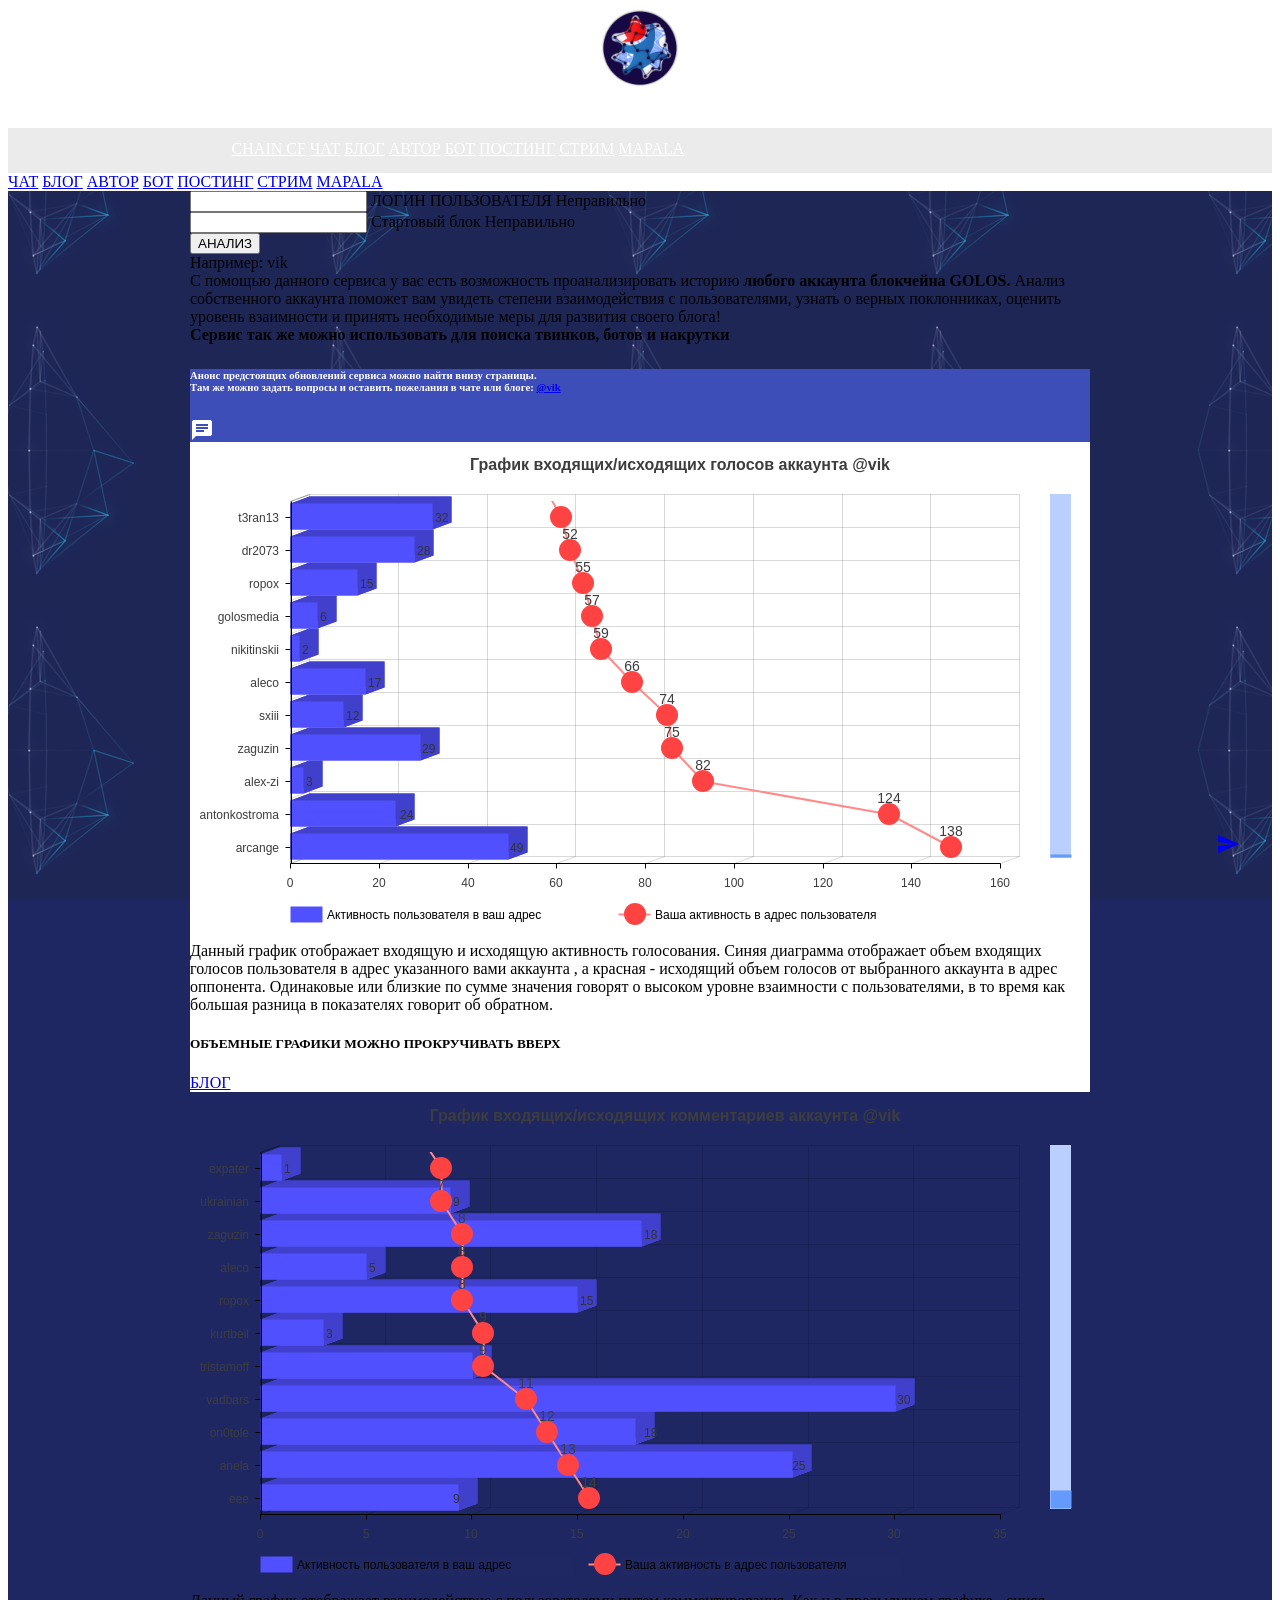
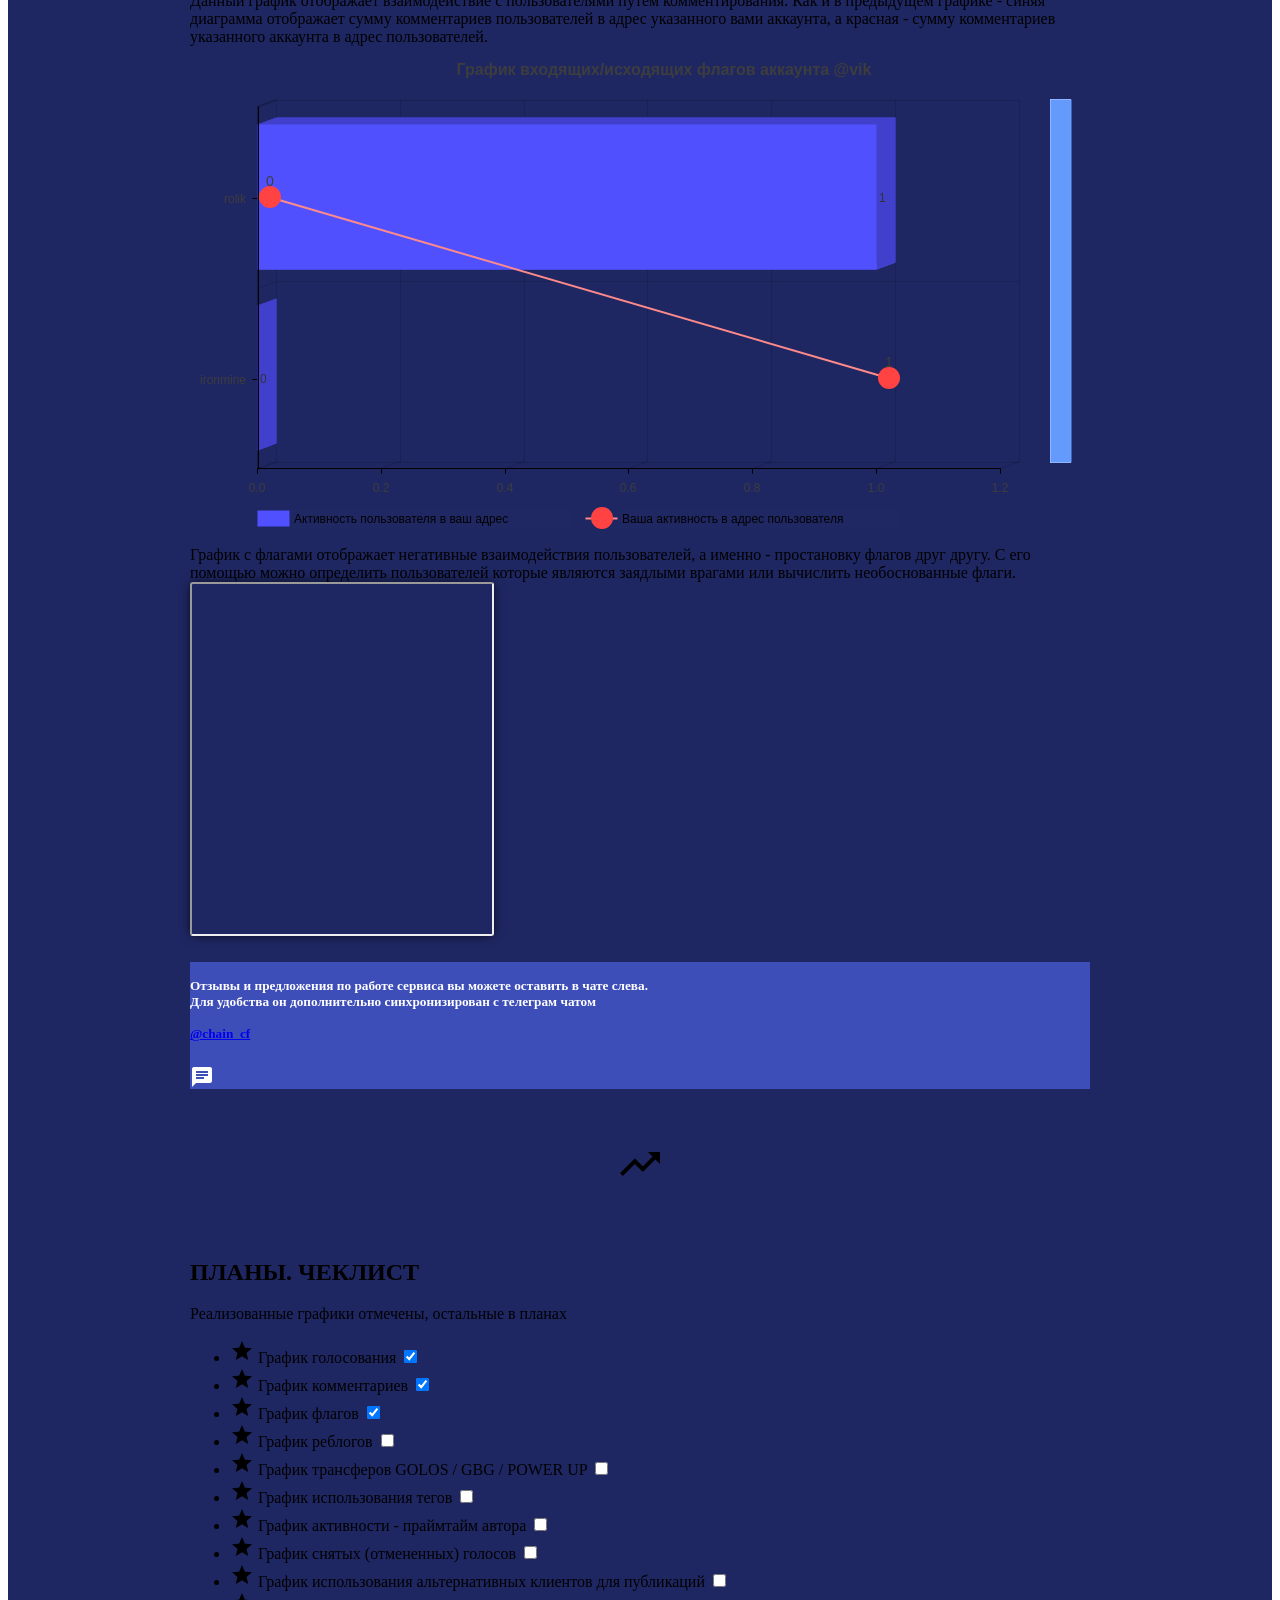
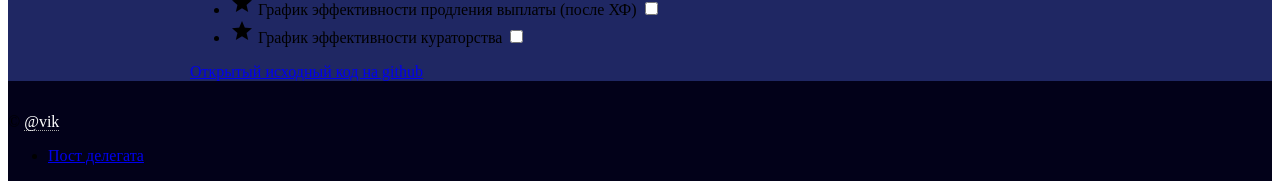
<file: anal/index.html>
<!DOCTYPE html>
<html lang="ru">
  <head>
    <meta charset="UTF-8">
    <meta http-equiv="X-UA-Compatible" content="IE=edge">
    <meta name="viewport" content="width=device-width, initial-scale=1">
    <title>UPVOTE.TK - анализ аккаунтов блокчейна голос</title>
    <meta name="description" content="Аналитика и статистика GOLOS.IO - взаимодействия любого аккаунта блокчейна GOLOS"/>
    <link href="https://fonts.googleapis.com/css?family=Roboto:regular,bold,italic,thin,light,bolditalic,black,medium&amp;amp;lang=en" rel="stylesheet">
    <link href="https://fonts.googleapis.com/icon?family=Material+Icons" rel="stylesheet">
	  
	<link rel="stylesheet" href="https://code.getmdl.io/1.3.0/material.indigo-red.min.css" />
    
    <link href="./css/main.css" rel="stylesheet">
<link rel="apple-touch-icon" sizes="57x57" href="./img/apple-icon-57x57.png">
<link rel="apple-touch-icon" sizes="60x60" href="./img/apple-icon-60x60.png">
<link rel="apple-touch-icon" sizes="72x72" href="./img/apple-icon-72x72.png">
<link rel="apple-touch-icon" sizes="76x76" href="./img/apple-icon-76x76.png">
<link rel="apple-touch-icon" sizes="114x114" href="./img/apple-icon-114x114.png">
<link rel="apple-touch-icon" sizes="120x120" href="./img/apple-icon-120x120.png">
<link rel="apple-touch-icon" sizes="144x144" href="./img/apple-icon-144x144.png">
<link rel="apple-touch-icon" sizes="152x152" href="./img/apple-icon-152x152.png">
<link rel="apple-touch-icon" sizes="180x180" href="./img/apple-icon-180x180.png">
<link rel="icon" type="image/png" sizes="192x192"  href="./img/android-icon-192x192.png">
<link rel="icon" type="image/png" sizes="32x32" href="./img/favicon-32x32.png">
<link rel="icon" type="image/png" sizes="96x96" href="./img/favicon-96x96.png">
<link rel="icon" type="image/png" sizes="16x16" href="./img/favicon-16x16.png">
<link rel="manifest" href="./img/manifest.json">
<meta name="msapplication-TileColor" content="#3f51b5">
<meta name="msapplication-TileImage" content="./img/ms-icon-144x144.png">
<meta name="theme-color" content="#3f51b5">
	  
</head>
  <body id="top">
    <div class="mdl-layout mdl-js-layout mdl-layout--fixed-header"><a href="https://t.me/chain_cf" id="contact-button" class="mdl-button mdl-button--fab mdl-js-button mdl-button--raised mdl-js-ripple-effect mdl-color--accent mdl-color-text--accent-contrast mdl-shadow--4dp" target="_blank"><i class="material-icons">send</i></a>
      <header class="mdl-layout__header mdl-layout__header--waterfall site-header">
        <div class="mdl-layout__header-row site-logo-row"><span class="mdl-layout__title">
        <div class="site-logo"></div></span></div>
        <div class="mdl-layout__header-row site-navigation-row mdl-layout--large-screen-only">
          <nav class="mdl-navigation mdl-typography--body-1-force-preferred-font"><a class="mdl-navigation__link" href="https://chain.cf/">CHAIN CF</a>
		  <a class="mdl-navigation__link" href="https://t.me/chain_cf" target="_blank">ЧАТ</a>
		  <a class="mdl-navigation__link" href="https://golos.io/@vik">БЛОГ</a>
		  <a class="mdl-navigation__link" href="https://golos.io/@vik">АВТОР</a>
		  <a class="mdl-navigation__link" href="https://upvote.ml" target="_blank">БОТ</a>
		  <a class="mdl-navigation__link" href="https://chain.cf/post.html" target="_blank">ПОСТИНГ</a>
		 <a class="mdl-navigation__link" href="https://chain.cf/ex.html" target="_blank">СТРИМ</a>
		  <a class="mdl-navigation__link" href="https://chain.cf/mapala/" target="_blank">MAPALA</a>
        </nav>
        </div>
      </header>
      <div class="mdl-layout__drawer mdl-layout--small-screen-only">
        <nav class="mdl-navigation mdl-typography--body-1-force-preferred-font">
		 <a class="mdl-navigation__link" href="https://t.me/chain_cf" target="_blank">ЧАТ</a>
		  <a class="mdl-navigation__link" href="https://golos.io/@vik">БЛОГ</a>
		  <a class="mdl-navigation__link" href="https://golos.io/@vik">АВТОР</a>
		  <a class="mdl-navigation__link" href="https://upvote.ml" target="_blank">БОТ</a>
		  <a class="mdl-navigation__link" href="https://chain.cf/post.html" target="_blank">ПОСТИНГ</a>
		  <a class="mdl-navigation__link" href="https://chain.cf/ex.html" target="_blank">СТРИМ</a>
		  <a class="mdl-navigation__link" href="https://chain.cf/mapala/" target="_blank">MAPALA</a>
        </nav>
      </div>
      <main class="mdl-layout__content">
        <div class="site-content">
          <div class="container">
		  <div class="mdl-grid site-max-width">
		  
		  
		  
		  
      <div class="mdl-cell mdl-card mdl-cell--8-col mdl-cell--4-col-tablet  mdl-shadow--4dp portfolio-card">
        <div class="mdl-card__title">
            
        </div>
         <div id="loadbar" class="mdl-progress mdl-js-progress mdl-progress__indeterminate"></div>
		<div class="mdl-card__supporting-text">
     <div class="mdl-textfield mdl-js-textfield mdl-textfield--floating-label">
	 
          <input class="mdl-textfield__input" type="text" id="login" name="login">
          <label class="mdl-textfield__label" for="Name">ЛОГИН ПОЛЬЗОВАТЕЛЯ</label>
          <span class="mdl-textfield__error">Неправильно</span>
      </div> 
	  
	  <div class="mdl-textfield mdl-js-textfield mdl-textfield--floating-label">
	 
          <input class="mdl-textfield__input" type="text" id="startblock" name="startblock">
          <label class="mdl-textfield__label" for="Name">Стартовый блок</label>
          <span class="mdl-textfield__error">Неправильно</span>
      </div>
      
	<button id="dynamic" onclick="run()" class="mdl-button mdl-js-button mdl-button--raised mdl-js-ripple-effect mdl-button--accent">АНАЛИЗ</button>
	 <div class="mdl-tooltip mdl-tooltip--large" for="login">
		Например: vik
		</div></div>
		<div class="mdl-card__supporting-text">
С помощью данного сервиса у вас есть возможность проанализировать историю <b>любого аккаунта блокчейна GOLOS.</b>
Анализ собственного аккаунта поможет вам увидеть степени взаимодействия с пользователями, узнать о верных поклонниках, оценить уровень взаимности и принять необходимые меры для развития своего блога!
<br>
<strong>Сервис так же можно использовать для поиска твинков, ботов и накрутки</strong>			
			</div>
      </div>
      <div class="demo-card-event mdl-cell mdl-card mdl-shadow--4dp event-card portfolio-card">
        <div class="mdl-card__title mdl-card--expand">
          <h6>
		  Анонс предстоящих обновлений сервиса можно найти внизу страницы.
            <br>
            Там же можно задать вопросы и оставить пожелания в чате или блоге: <a href="https://golos.io/@vik">@vik</a> 
            <br>
          </h6>
        </div>
        <div class="mdl-card__actions mdl-card--border">
          
          <div class="mdl-layout-spacer"></div>
          <i class="material-icons">chat</i>
        </div>
      </div>
 
    <div id="loaderplace" class="mdl-cell mdl-cell--12-col mdl-card mdl-shadow--4dp welcome-card portfolio-card">
	    

		<div id="loadbar" class="mdl-progress mdl-js-progress mdl-progress__indeterminate"></div>
		<div id="vote-container" style="width: 100%; min-height: 500px;" >
		
		
		
		</div>
        <div class="mdl-card__supporting-text">
       
Данный график отображает входящую и исходящую активность голосования.
Синяя диаграмма отображает объем входящих голосов пользователя в адрес указанного вами аккаунта , а красная - исходящий объем голосов от выбранного аккаунта в адрес оппонента. Одинаковые или близкие по сумме значения говорят о высоком уровне взаимности с пользователями, в то время как большая разница в показателях говорит об обратном.<h5>ОБЪЕМНЫЕ ГРАФИКИ МОЖНО ПРОКРУЧИВАТЬ ВВЕРХ</h5>
	   
	   </div>
        <div class="mdl-card__actions mdl-card--border">
          <a class="mdl-button mdl-button--colored mdl-js-button mdl-js-ripple-effect mdl-button--accent" href="https://golos.io/x/@vik/upvote-tk" target="_blank">
            БЛОГ
          </a>
        </div>
    </div>
	
	
	<div class="mdl-cell mdl-cell--12-col mdl-card mdl-shadow--4dp welcome-card portfolio-card">
	    <div id="comments-container" style="width: 100%; height: 500px;" ></div>
        <div class="mdl-card__supporting-text">
       Данный график отображает взаимодействие с пользователями путем комментирования. Как и в предыдущем графике - синяя диаграмма отображает сумму комментариев пользователей в адрес указанного вами аккаунта, а красная - сумму комментариев указанного аккаунта в адрес пользователей.</div>
       
    </div>
	
	
	<div class="mdl-cell mdl-cell--12-col mdl-card mdl-shadow--4dp welcome-card portfolio-card">
	    <div id="flag-container" style="width: 100%; height: 500px;" ></div>
        <div class="mdl-card__supporting-text">
        График с флагами отображает негативные взаимодействия пользователей, а именно - простановку флагов друг другу. С его помощью можно определить пользователей которые являются заядлыми врагами или вычислить необоснованные флаги.
		
		</div>
       
    </div>
	
	
	<div class="mdl-cell mdl-card mdl-cell--8-col mdl-cell--4-col-tablet  mdl-shadow--4dp portfolio-card">
       
         <iframe src="https://chain.chatbro.com" sandbox="allow-forms allow-scripts allow-same-origin"></iframe>

      </div>
      <div class="demo-card-event mdl-cell mdl-card mdl-shadow--4dp event-card portfolio-card">
        <div class="mdl-card__title mdl-card--expand">
          <h5>
            <br>
            Отзывы и предложения по работе сервиса вы можете оставить в чате слева. <br>
			Для удобства он дополнительно синхронизирован с телеграм чатом <br><br>
			<a href="https://t.me/chain_cf">@chain_cf</a> 
            
          </h5>
        </div>
        <div class="mdl-card__actions mdl-card--border">
          
          <div class="mdl-layout-spacer"></div>
          <i class="material-icons">chat</i>
        </div>
      </div>
	
	
	
	
<section class="section--center mdl-grid site-max-width">
  <header class="section__play-btn mdl-cell mdl-cell--3-col-desktop mdl-cell--2-col-tablet mdl-cell--4-col-phone mdl-color--teal-900 mdl-color-text--white  mdl-shadow--4dp">
    <i class="material-icons">trending_up</i>
  </header>
  <div class="mdl-card mdl-cell mdl-cell--9-col-desktop mdl-cell--6-col-tablet mdl-cell--4-col-phone  mdl-shadow--4dp">
    <div class="mdl-card__title">
        <h2 class="mdl-card__title-text">ПЛАНЫ. ЧЕКЛИСТ</h2>
    </div>
    <div class="mdl-card__supporting-text">
     Реализованные графики отмечены, остальные в планах
    </div>
	<ul class="demo-list-control mdl-list">
  <li class="mdl-list__item">
    <span class="mdl-list__item-primary-content">
      <i class="material-icons  mdl-list__item-avatar">star</i>
     График голосования
    </span>
    <span class="mdl-list__item-secondary-action">
      <label class="mdl-checkbox mdl-js-checkbox mdl-js-ripple-effect" for="list-checkbox-1">
        <input type="checkbox" id="list-checkbox-1" class="mdl-checkbox__input" checked />
      </label>
    </span>
  </li>
  
  <li class="mdl-list__item">
    <span class="mdl-list__item-primary-content">
      <i class="material-icons  mdl-list__item-avatar">star</i>
      График комментариев
    </span>
    <span class="mdl-list__item-secondary-action">
      <label class="mdl-checkbox mdl-js-checkbox mdl-js-ripple-effect" for="list-checkbox-1">
        <input type="checkbox" id="list-checkbox-1" class="mdl-checkbox__input" checked />
      </label>
    </span>
  </li>
  
  <li class="mdl-list__item">
    <span class="mdl-list__item-primary-content">
      <i class="material-icons  mdl-list__item-avatar">star</i>
     График флагов
    </span>
    <span class="mdl-list__item-secondary-action">
      <label class="mdl-checkbox mdl-js-checkbox mdl-js-ripple-effect" for="list-checkbox-1">
        <input type="checkbox" id="list-checkbox-1" class="mdl-checkbox__input" checked />
      </label>
    </span>
  </li>
  
  <li class="mdl-list__item">
    <span class="mdl-list__item-primary-content">
      <i class="material-icons  mdl-list__item-avatar">star</i>
      График реблогов
    </span>
    <span class="mdl-list__item-secondary-action">
      <label class="mdl-checkbox mdl-js-checkbox mdl-js-ripple-effect" for="list-checkbox-1">
        <input type="checkbox" id="list-checkbox-1" class="mdl-checkbox__input" unchecked />
      </label>
    </span>
  </li>
  
  <li class="mdl-list__item">
    <span class="mdl-list__item-primary-content">
      <i class="material-icons  mdl-list__item-avatar">star</i>
      График трансферов GOLOS / GBG / POWER UP
    </span>
    <span class="mdl-list__item-secondary-action">
      <label class="mdl-checkbox mdl-js-checkbox mdl-js-ripple-effect" for="list-checkbox-1">
        <input type="checkbox" id="list-checkbox-1" class="mdl-checkbox__input" unchecked />
      </label>
    </span>
  </li>
  
  <li class="mdl-list__item">
    <span class="mdl-list__item-primary-content">
      <i class="material-icons  mdl-list__item-avatar">star</i>
      График использования тегов
    </span>
    <span class="mdl-list__item-secondary-action">
      <label class="mdl-checkbox mdl-js-checkbox mdl-js-ripple-effect" for="list-checkbox-1">
        <input type="checkbox" id="list-checkbox-1" class="mdl-checkbox__input" unchecked />
      </label>
    </span>
  </li>
  
  <li class="mdl-list__item">
    <span class="mdl-list__item-primary-content">
      <i class="material-icons  mdl-list__item-avatar">star</i>
      График активности - праймтайм автора
    </span>
    <span class="mdl-list__item-secondary-action">
      <label class="mdl-checkbox mdl-js-checkbox mdl-js-ripple-effect" for="list-checkbox-1">
        <input type="checkbox" id="list-checkbox-1" class="mdl-checkbox__input" unchecked />
      </label>
    </span>
  </li>
  
  <li class="mdl-list__item">
    <span class="mdl-list__item-primary-content">
      <i class="material-icons  mdl-list__item-avatar">star</i>
      График снятых (отмененных) голосов
    </span>
    <span class="mdl-list__item-secondary-action">
      <label class="mdl-checkbox mdl-js-checkbox mdl-js-ripple-effect" for="list-checkbox-1">
        <input type="checkbox" id="list-checkbox-1" class="mdl-checkbox__input" unchecked />
      </label>
    </span>
  </li>
  
  <li class="mdl-list__item">
    <span class="mdl-list__item-primary-content">
      <i class="material-icons  mdl-list__item-avatar">star</i>
      График использования альтернативных клиентов для публикаций
    </span>
    <span class="mdl-list__item-secondary-action">
      <label class="mdl-checkbox mdl-js-checkbox mdl-js-ripple-effect" for="list-checkbox-1">
        <input type="checkbox" id="list-checkbox-1" class="mdl-checkbox__input" unchecked />
      </label>
    </span>
  </li>
  
  <li class="mdl-list__item">
    <span class="mdl-list__item-primary-content">
      <i class="material-icons  mdl-list__item-avatar">star</i>
      График эффективности продления выплаты (после ХФ)
    </span>
    <span class="mdl-list__item-secondary-action">
      <label class="mdl-checkbox mdl-js-checkbox mdl-js-ripple-effect" for="list-checkbox-1">
        <input type="checkbox" id="list-checkbox-1" class="mdl-checkbox__input" unchecked />
      </label>
    </span>
  </li>
  
  <li class="mdl-list__item">
    <span class="mdl-list__item-primary-content">
      <i class="material-icons  mdl-list__item-avatar">star</i>
      График эффективности кураторства
    </span>
    <span class="mdl-list__item-secondary-action">
      <label class="mdl-checkbox mdl-js-checkbox mdl-js-ripple-effect" for="list-checkbox-1">
        <input type="checkbox" id="list-checkbox-1" class="mdl-checkbox__input" unchecked />
      </label>
    </span>
  </li>
  
  
  
  
  
  
  </ul>
    <div class="mdl-card__actions  mdl-card--border">
      <a href="https://github.com/vikxx/upvote.tk/" class="mdl-button mdl-button--colored mdl-js-button mdl-js-ripple-effect mdl-button--accent">Открытый исходный код на github</a>
    </div>
  </div>
</section>
	
	
	
	
	
	
	
	</div>
</div>

</div>
        <footer class="mdl-mini-footer">
          <div class="footer-container">
            <div class="mdl-logo">&copy; <a href="https://golos.io/@vik" target="_blank">@vik</a></div>
            <ul class="mdl-mini-footer__link-list">
              <li><a href="https://golos.io/x/@vik/delegat">Пост делегата</a></li>
            </ul>
          </div>
        </footer>
      </main>
	  <script>var indexPage=false,isBlog=false;</script>
<script src="https://chain.cf/scripts/blog.js"></script>
<script src="https://code.getmdl.io/1.3.0/material.min.js" defer></script>
<script src="./js/charts.js"></script>
<script src="./js/fallbacks.js"></script>
<script src="./js/api.js?=2"></script>

</div>
	
  </body>
</html>
</file>
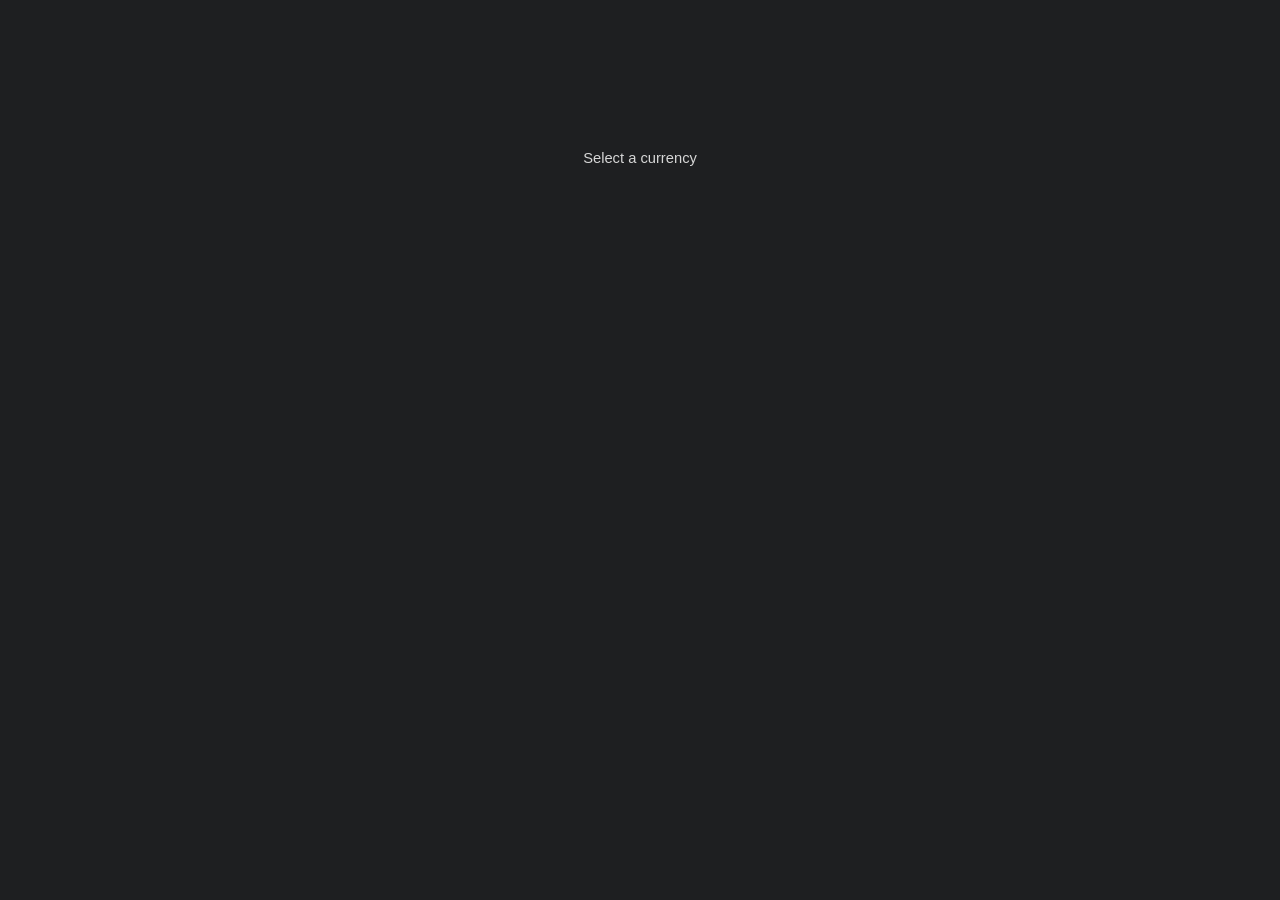
<file: charts/index.html>
<!DOCTYPE html>
<html style="height: 100%;">
<head>
	<meta charset="utf-8">
	<title>Cryptocurrency Price Chart</title>
	<script src="./jquery-1.10.1.min.js"></script>
	<script src="./highstock.js"></script>
	<script src="./theme.js"></script>
	<style>
	body {
		font-family: "Segoe UI", Helvetica, sans-serif;
		font-size: 92%;
		margin: 0;
		padding: 0;

		height: calc(100% - 70px);
		text-align: center;
	}
	body, #about-inner {
		background: #1E1F21;
	}
	body, .buttons > a, .help-button {
		color: #D6D6D6;
	}
	:focus {
		outline: 0;
	}
	a {
		color: #3885E2;
	}
	#loading, #placeholder, .error {
		top: 150px;
		width: 100%;
		position: absolute;
	}
	.error {
		color: red;
	}
	#loading {
		display: none;
	}
	#ChartContainer {
		height: 100%;
	}
	.top {
		margin-top: 8px;
	}
	#currRel {
		margin-left: 18px;
	}
	.top2 {
		margin-top: 8px;
	}
	.buttons {
		display: inline-block;
	}
	.buttons > a, .help-button {
		display: inline-block;
		padding-top: 4px;
		padding-bottom: 3px;
		padding-left: 4px;
		padding-right: 4px;
		margin-left: 7px;
		margin-right: 3px;
		border: 1px solid transparent;
		border-radius: 4px;
		transition: all ease-out 0.2s;
		text-decoration: none;
		min-width: 25px;
	}
	.buttons > a:hover {
		border-color: #D6D6D6;
	}
	.buttons > a.active {
		color: #DDDF0D;
		border-color: #DDDF0D;
	}
	#average-button.active {
		color: #5494D3;
		border-color: #5494D3;		
	}
	.help-button {
		margin-left: 35px;
	}
	#average-button {
		margin-left: 10px;
	}
	#about {
		position: absolute;
		height: 100%;
		width: 100%;
		top: 0;
		display: none;
		background: rgba(22,22,22,0.75);
	}
	#about-inner {
		margin-top: 200px;
		display: inline-block;
		border: 1px solid #D6D6D6;
		border-radius: 4px;
		padding: 25px;
		padding-top: 17px;
		padding-bottom: 17px;
		text-align: left;
		line-height: 180%;
		box-shadow: 0px 0px 20px #0C0C0C;
	}
	#about-inner > h1 {
		text-align: center;
		font-size: 1.7em;
		margin: 15px;
	}
	.hidemenu{
	opacity:0
	}.hidemenu:hover{
	opacity:1
	}
	</style>
</head>
<body onclick="closeHelp()">
<div class="hidemenu">
	<div class="top">
		<div id="currencies" class="buttons">Currency: </div>
		<div id="currRel" class="buttons">Compared to: </div>
		<a href="#" onclick="showHelp(event); return false" class="help-button">?</a>
	</div>
	<div class="top2">
		<div id="ranges" class="buttons">Range: </div>
		<div class="buttons">
			<a href="#" id="average-button">Average</a>
		</div>
	</div>
	<div id="loading">
		Ожидайте...
	</div>
	</div>
	<div id="ChartContainer">
		<div id="placeholder">
			Select a currency
		</div>
	</div>
	<div id="about">
		<div id="about-inner" onclick="showHelp(event);">
			<h1>Cryptocurrency Price Chart</h1>
			
		</div>
</body>

<script>
var currencies = {
	"USDT": {"shortName": "$", "longName": "Tether Dollar", "showLeft": false},
	"BTC": {"shortName": "BTC", "longName": "Bitcoin", "showLeft": true, "compareTo": ["USDT"]},
	"ETH": {"shortName": "ETH", "longName": "Ethereum", "showLeft": true, "compareTo": ["USDT", "BTC"]},
	"BTS": {"shortName": "BTS", "longName": "Bitshares", "showLeft": true, "compareTo": ["BTC", "BTS"]},
	"LTC": {"shortName": "LTC", "longName": "Litecoin", "showLeft": true, "compareTo": ["USDT", "BTC", "XMR"]},
	"ETC": {"shortName": "ETC", "longName": "Ethereum Classic", "showLeft": true, "compareTo": ["USDT", "BTC", "ETH"]},
	"DASH": {"shortName": "DASH", "longName": "Dash", "showLeft": true, "compareTo": ["USDT", "BTC", "XMR"]},
	"XMR": {"shortName": "XMR", "longName": "Monero", "showLeft": true, "compareTo": ["USDT", "BTC"]}
};
var ranges = {
	"2d": 2,
	"1w": 7,
	"2w": 14,
	"1m": 30,
	"3m": 365 / 4,
	"6m": 365 / 2,
	"1y": 365,
	"2y": 365 * 2,
	"4y": 365 * 4
};
var baseTite = document.title;
var currency = "";
var currRel = "BTC";
var defaultRange = "1y";
var range = defaultRange;
var showAverage = false;
var avgPeriod;
var avgPeriodStr;

for(var cur in currencies) {
	if(currencies[cur]["showLeft"]) {
		var el = document.createElement("A");
		el.id = cur;
		el.innerHTML = currencies[cur]["shortName"];
		document.getElementById("currencies").appendChild(el);
	}
}

for(var cur in currencies) {
	var el = document.createElement("A");
	el.id = cur + "Rel";
	el.innerHTML = currencies[cur]["shortName"];
	document.getElementById("currRel").appendChild(el);
}

for(var ran in ranges) {
	var el = document.createElement("A");
	el.id = ran;
	el.innerHTML = ran;
	document.getElementById("ranges").appendChild(el);
}
updateHref();

window.onhashchange = function() {
	updateChart();
}
updateChart();

function updateChart() {
	if(currency != "")
	  document.getElementById(currency).classList.remove("active");
	document.getElementById(range).classList.remove("active");
	document.getElementById(currRel + "Rel").classList.remove("active");
	document.getElementById("average-button").classList.remove("active");
	var hash = window.location.hash.substr(1);
	var a = hash.split(":");
	var currPair = "";
	currPair = a[0];
	if(a.length >= 2)
		range = a[1];
	if(a.length >= 3 && a[2] == "avg")
		showAverage = true;
	else
		showAverage = false;
	a = currPair.split("/");
	if(a.length == 1) {
		currency = a[0];
	}
	else if(a.length == 2) {
		currency = a[0];
		currRel = a[1];
	}
	if(!(currency in currencies))
	{
		currency = "";
		return;
	}
	if(!(currRel in currencies) || isCurrRelDisabled(currRel))
		currRel = "BTC";

	if(currency == "")
		return;
	if(!(range in ranges))
		range = defaultRange;
	document.getElementById(currency).classList.add("active");
	document.getElementById(range).classList.add("active");
	document.getElementById(currRel + "Rel").classList.add("active");
	if(showAverage)
		document.getElementById("average-button").classList.add("active");
	document.getElementById("ChartContainer").innerHTML = "";
	document.getElementById("loading").style.display = "block";
	window.location.href = genHash(currency, currRel, range, showAverage);
	updateHref();
	var start = Math.round((new Date().getTime() / 1000) - ranges[range] * 24 * 60 * 60);
	var period; // number of seconds
	if(ranges[range] <= 7) {
	  period = 60*15; // 15 minutes
	  avgPeriod = 24;
	  avgPeriodStr = "6h";
	} else if(ranges[range] <= 14) {
	  period = 60*30; // 30 minutes
	  avgPeriod = 24;
	  avgPeriodStr = "12h";
	} else if(ranges[range] <= 50) {
	  period = 60*60*2; // 2 hours
	  avgPeriod = 24;
	  avgPeriodStr = "2d";
	} else if(ranges[range] <= 100) {
	  period = 60*60*2; // 2 hours
	  avgPeriod = 48;
	  avgPeriodStr = "4d";
	} else if(ranges[range] <= 200) {
		period = 60*60*4; // 4 hours
		avgPeriod = 48;
		avgPeriodStr = "8d";
	} else {
		period = 60*60*24; // 1 day
		avgPeriod = 24;
		avgPeriodStr = "24d";
	}

	var url = "https://poloniex.com/public?command=returnChartData&currencyPair=" + currRel + "_" + currency + "&start=" + start + "&end=9999999999&period=" + period;
	$.ajax(url).done(function(data) {
		showChart(data);
	});
}

function genHash(cur, currRel, ran, showAverage) {
	var hash = "#" + cur + "/" + currRel + ":" + ran;
	if(showAverage)
		hash = hash + ":avg"
	return hash;
}

function isCurrRelDisabled(cur) {
	return cur == currency || (currency != "" && currencies[currency]["compareTo"] && currencies[currency]["compareTo"].indexOf(cur) == -1);
}

function updateHref() {
	var rightCount = 0;
	for(var cur in currencies) {
		var el = document.getElementById(cur);
		if(el)
			el.href = genHash(cur, currRel, range, showAverage);
		el = document.getElementById(cur + "Rel");
		el.href = genHash(currency, cur, range, showAverage);
		if(isCurrRelDisabled(cur))
		  el.style.display = "none";
		else {
		  el.style.display = "";
		  rightCount++;
		}
	}
	if(currency != "" && rightCount >= 2)
		document.getElementById("currRel").style.display = "";
	else
		document.getElementById("currRel").style.display = "none";
	for(var ran in ranges) {
		document.getElementById(ran).href = genHash(currency, currRel, ran, showAverage);
	}
	document.getElementById("average-button").href = genHash(currency, currRel, range, !showAverage);
}

function calculateAverage(rows, period) {
  var avgRows = [];
  for(var i = 0; i < rows.length; i++)
  {
		var key = rows[i][0];
		var val = rows[i][1];
		var count = 1;
		for(var j = i - Math.round(period/2); j < i; j++) {
			if(j > 0) {
				val = val + rows[j][1];
				count++;
			}			
		}
		for(var j = i + Math.round(period/2); j > i; j--) {
			if(j < rows.length) {
				val = val + rows[j][1];
				count++;
			}			
		}
		val = val / count;
		avgRows.push([key, val]);
	}
	return avgRows;
}

function getUserfulNumberOfDecimals(rows) {
	if(rows.length == 0)
		return 0;
	var minValue = rows[0][1];
	var maxValue = rows[0][1];
	for(var i = 1; i < rows.length; i++)
	{
		var val = rows[i][1];
		if(minValue > val)
			minValue = val;
		if(maxValue < val)
			maxValue = val;
	}
	var diff = maxValue - minValue;
	if(diff == 0)
		return 0;
	var decimals = 0;
	while(diff < 50) {
		diff = diff * 10;
		decimals++;
	}
	return decimals;
}

function showChart(data) {
	Highcharts.setOptions({
		global: {
			useUTC: false
		},
		chart: {
			style: {
				fontFamily: "Noto Sans, serif"
			}
		}
	});

	if(data["error"]) {
		document.getElementById("ChartContainer").innerHTML = "<div class=\"error\">" + data["error"] + "</div>";
		document.getElementById("loading").style.display = "none";
		document.title = baseTite;
		return;
	}

	var xAxisFormat;
	if(ranges[range] <= 7)
		xAxisFormat = "{value:%a %H:%M}";
	else if(ranges[range] <= 365)
		xAxisFormat = "{value:%b %e}";
	else
		xAxisFormat = "{value:%Y %b}";
		
	var unit = currencies[currRel]["shortName"] + "/" + currencies[currency]["shortName"];

	// prepare data:
	var series = {
		name: unit,
		data: []
	}
	for(var i in data) {
		series.data.push([data[i]["date"] * 1000, data[i]["weightedAverage"]]);
	}
	
	var decimals = getUserfulNumberOfDecimals(series.data);
	var lastValue = data[data.length - 1]["close"];
	var lastValueStr = "<span style=\"color:white;\">" + formatFloat(lastValue, decimals) + "</span> " + unit;
	document.title = formatFloat(lastValue, decimals) + " " + unit + " – " + range + " – " + baseTite;
	var chartData = {
		chart: {
			renderTo: "ChartContainer",
			type: "line"
		},
		title: {
			y: 30
		},
		subtitle: {
		},
		xAxis: {
			type: "datetime",
			labels: {
				format: xAxisFormat
			}
		},
		yAxis: {
			type: "logarithmic",
			offset: 95,
			labels: {
				format: "{value:." + Math.max(decimals - 1, 0) + "f} " + unit
			}
		},
		tooltip: {
			pointFormat: "<span style=\"color:{series.color}\">\u25CF</span> {point.y:." + decimals + "f} {series.name}<br>",
			xDateFormat: "%a, %Y-%m-%d %H:%M"
		},
		plotOptions: {
			line: {
				animation: false,
				marker: {
					enabled: false
				}
			},
			spline: {
				animation: false
			}
		},
		navigator: {
			enabled: false
		},
		rangeSelector: {
			enabled: false
		},
		scrollbar: {
			enabled: false
		},
		credits: {
			enabled: false
		}
	};

	chartData.title.text = currencies[currency]["longName"];
	if(currRel != "USDT")
		chartData.title.text = chartData.title.text + " / " + currencies[currRel]["longName"];
	
	chartData.subtitle.text = "latest: " + lastValueStr;

	// Add average series:
	var avgSeries;
	if(showAverage) {
		avgSeries = {
			name: unit + " (" + avgPeriodStr + " average)",
			data: calculateAverage(series.data, avgPeriod),
			lineWidth: 1.5
		}		
		var avgLastValue = avgSeries.data[avgSeries.data.length - 1][1];
		var avgLastValueStr = "<span style=\"color:white;\">" + formatFloat(avgLastValue, decimals) + "</span> " + unit;
		chartData.subtitle.text = avgPeriodStr + " average: " + avgLastValueStr + " | " + chartData.subtitle.text;
	}	
	
	var chart = new Highcharts.StockChart(chartData);
	chart.addSeries(series);
	if(showAverage)	
		chart.addSeries(avgSeries);
		
	document.getElementById("loading").style.display = "none";
}

function showHelp(event) {
	document.getElementById("about").style.display = "block";
	event.stopPropagation();
}
function closeHelp() {
	document.getElementById("about").style.display = "";
}

function getURLParamValue(name) {
	var a = RegExp(name + "=(.+?)(&|$)").exec(location.search);
	if(a == null)
		return null
  return decodeURI(a[1]);
}

function formatFloat(value, decimals) {
	var f = Math.pow(10, decimals);
	return Math.round(value * f) / f;
}

</script>
</html>
</file>
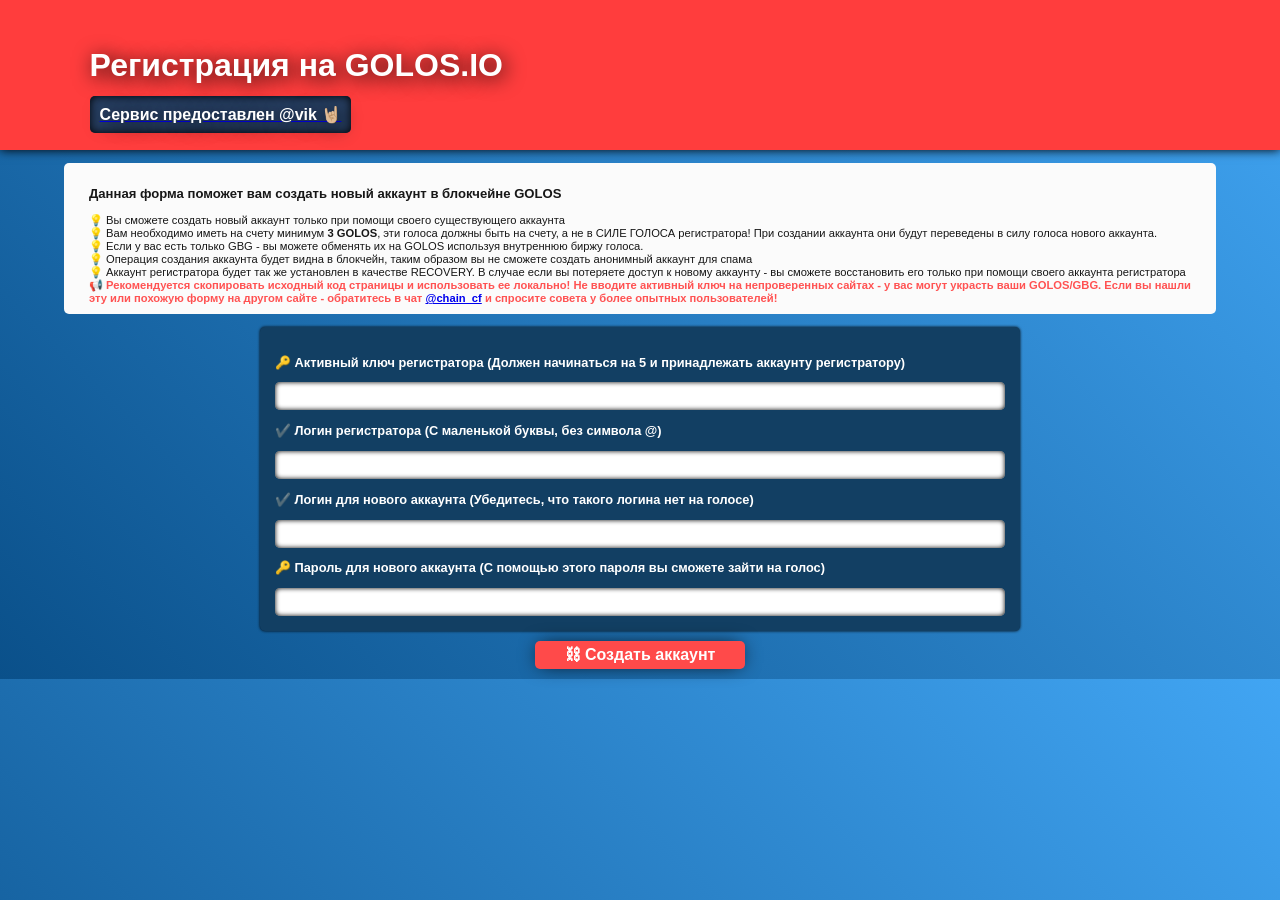
<file: register/index.html>
<!DOCTYPE html>
<html lang="ru">
<head>
<meta charset="utf-8" />
<title>Регистрация на golos.io</title>
<meta name="Description" content="Регистрация на golos.io">
<meta name="viewport" content="width=device-width,minimum-scale=1,initial-scale=1">
<link rel="icon" type="image/x-icon" href="https://golos.io/images/favicons/favicon.ico"/>


<style>
body {
    background: linear-gradient(45deg, #012651 0%,#0a508a 0%,#41a5f3 100%,#207cca 100%,#1a5384 101%);
    color: white;
    font-family: arial;
	    margin: 0;
    padding: 0;
}
header {
    background: #ff3d3d url(https://blogs-images.forbes.com/morganstanley/files/2017/09/Blockchain.jpg);
    margin: 0;
    padding: 2% 7%;
    box-shadow: 0 0 10px black;
    text-shadow: 3px 3px 20px black;
}
strong {
    background: #284064;
    padding: 10px;
    border-radius: 5px;
    box-shadow: inset 0 0 10px black;
    color: white;
    text-decoration: none;
}
input {
    border: 0;
    width: 100%;
    font-weight: 700;
    font-size: 1rem;
    padding: 5px 0;
    border-radius: 5px;
    box-shadow: inset 0 0 5px black;
    color: #095490;
}

code {
    background: black;
    color: green;
    display: block;
    padding: 15px;
    border-radius: 5px;
    margin: 10px;
}
.regblock {
    margin: 0 auto;
    width: 90%;
    max-width: 730px;
    background: #123f63;
    padding: 15px;
    border-radius: 5px;
    font-weight: 700;
    font-size: .8rem;
    display: block;
    overflow: hidden;
    box-shadow: 0 0 3px black;
}
#notice p {
    margin: 0;
}
button {
    margin: 10px auto;
    display: block;
    background: #ff4a4a;
    border: 0;
    padding: 5px 30px;
    color: white;
    border-radius: 5px;
    box-shadow: 0 0 20px -5px black;
    font-size: 1rem;
    font-weight: 700;
    cursor: pointer;
}
#notice {
    background: #fbfbfb;
    padding: 10px 25px;
    margin: 1% 5%;
    border-radius: 5px;
    font-size: .7rem;
    color: #171717;
}
.wait {
    margin: 7px auto;
    width: 80%;
    background: #0b2c46;
    padding: 10px;
    border-radius: 5px;
}
.wait a {
    background: #138c66;
    color: white;
    padding: 2px 5px;
    border-radius: 3px;
    text-decoration: none;
}
.err {
    background: #ff4a4a;
    padding: 10px;
    border-radius: 5px;
    max-width: 500px;
    margin: 15px auto;
    font-size: 10px;
}
.success{
    padding: 5px 10%;
    max-width: 900px;
    border-radius: 5px;
    color: #3c3c3c;
    width: 90%;
    margin: 17px auto;
    background: #ffffff;
    box-shadow: 0 0 5px black;
}
</style>

<script src="https://cdn.steemjs.com/lib/latest/steem.min.js"></script>
</head>
<body>

<header>
<h1>Регистрация на GOLOS.IO</h1>
<a href="https://golos.io/@vik"><strong>Сервис предоставлен @vik 🤘🏼</strong></a>
</header>
<div id="notice">
<h3>Данная форма поможет вам создать новый аккаунт в блокчейне GOLOS</h3>
<p>💡 Вы сможете создать новый аккаунт только при помощи своего существующего аккаунта</p>
<p>💡 Вам необходимо иметь на счету минимум <b>3 GOLOS</b>, эти голоса должны быть на счету, а не в СИЛЕ ГОЛОСА регистратора!  При создании аккаунта они будут переведены в силу голоса нового аккаунта. </p>
<p>💡 Если у вас есть только GBG - вы можете обменять их на GOLOS используя внутреннюю биржу голоса.</p>
<p>💡 Операция создания аккаунта будет видна в блокчейн, таким образом вы не сможете создать анонимный аккаунт для спама</p>
<p>💡 Аккаунт регистратора будет так же установлен в качестве RECOVERY. В случае если вы потеряете доступ к новому аккаунту - вы сможете восстановить его только при помощи своего аккаунта регистратора</p>
<p style="color:#ff5252;font-weight:700">📢 Рекомендуется скопировать исходный код страницы и использовать ее локально! Не вводите активный ключ на непроверенных сайтах - у вас могут украсть ваши GOLOS/GBG. Если вы нашли эту или похожую форму на другом сайте - обратитесь в чат <a href="https://t.me/chain_cf">@chain_cf</a> и спросите совета у более опытных пользователей!</p>


</div>
<div class="regblock">
<p>🔑 Активный ключ регистратора (Должен начинаться на 5 и принадлежать аккаунту регистратору)</p> 
<input name="wif" id="wif" type="password" role="password">
<p>✔️ Логин регистратора (С маленькой буквы, без символа @)</p> 
<input type="text" name="creator" id="creator">
<p>✔️ Логин для нового аккаунта (Убедитесь, что такого логина нет на голосе)</p> 
<input type="text" name="name" id="name">
<p>🔑 Пароль для нового аккаунта (С помощью этого пароля вы сможете зайти на голос)</p> 
<input type="text" name="pass" id="pass">
</div>


<div id="out"></div>


<a class="registration" ><button>⛓ Создать аккаунт</button></a>  


<script>
steem.config.set('websocket','wss://api.golos.cf');

steem.config.set('address_prefix','GLS');
steem.config.set('chain_id','782a3039b478c839e4cb0c941ff4eaeb7df40bdd68bd441afd444b9da763de12');

var BUTT = document.querySelector("a.registration");
BUTT.addEventListener("click", function( event ) {
var NAME = document.getElementById("name").value;
var PASS = document.getElementById("pass").value;

// Данные создателя аккаунта
// Активный ключ создателя (вашего существующего аккаунта)
var  wif= document.getElementById("wif").value;

// Комиссия блокчейну за создание аккаунта
var  fee= "3.000 GOLOS"

// Логин создателя (вашего существующего аккаунта)
var  creator= document.getElementById("creator").value;



// Профиль пользователя. О себе, аватар, и т.д. , можно оставить пустым и заполнить позднее
var  jsonMetadata= {
	
}


var x = steem.auth.generateKeys(NAME, PASS, ['owner','active','posting','memo'])
var  ownerAuth = {
    weight_threshold: 1,
    account_auths: [],
    key_auths: [[x.owner, 1]]
}
var  activeAuth = {
    weight_threshold: 1,
    account_auths: [],
    key_auths: [[x.active, 1]]
}
var  postingAuth = {
    weight_threshold: 1,
    account_auths: [],
    key_auths: [[x.posting, 1]]
}
var  memoKey= x.memo

steem.broadcast.accountCreate(wif, fee, creator, NAME, 
ownerAuth, 
activeAuth, 
postingAuth, 
memoKey, 
jsonMetadata, 
function(err, result) {
  if(err) { 
 console.log(err);
    var jsone = JSON.stringify(err, null, 4);
  document.getElementById('out').insertAdjacentHTML("afterbegin","<div class='err'><h2>Ошибка!</h2>Подробности ошибки: "+jsone+"</div>")
  
  }else{
  
  var json = JSON.stringify(result, null, 4);
  
  var p = steem.auth.getPrivateKeys(NAME, PASS, ["owner","active","posting","memo"]);


     document.getElementById('out').insertAdjacentHTML("afterbegin","<div class='success'><h2>Аккаунт создан!</h2><h4>Войдите в свой новый аккаунт на <a href='https://golos.io'>golos.io</a> используя логин и пароль.</h4><h3> Логин: <code>"+NAME+"</code> </h3><h3>Пароль: <code>"+PASS+"</code></h3>  <p>ПОСТИНГ: <code>"+p.posting+"</code></p><p>АКТИВНЫЙ: <code>"+p.active+"</code> </p> Лог транзакции в блокчейн: </br><code>"+json+"</code></div>");

  }
  
});
})
</script>


</body>
</html>
</file>
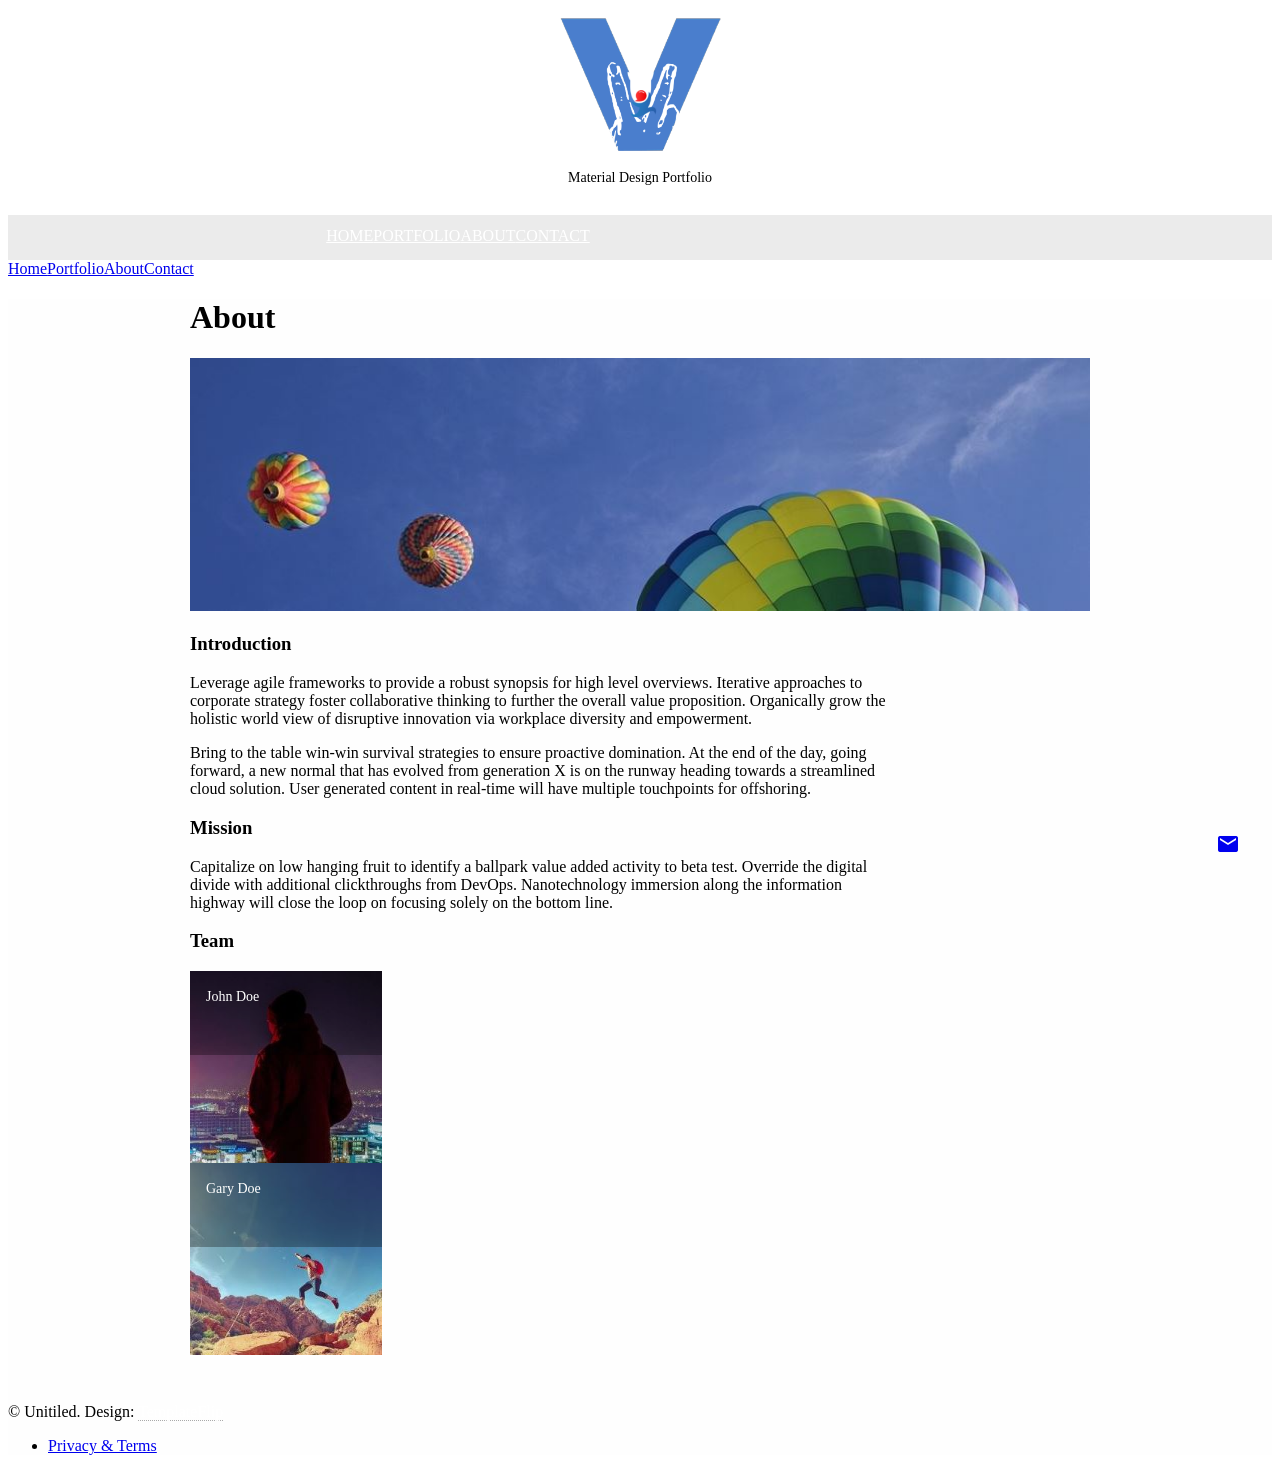
<file: about.html>
<!DOCTYPE html>
<html lang="en-US">
  <head>
    <meta charset="UTF-8">
    <meta http-equiv="X-UA-Compatible" content="IE=edge">
    <meta name="viewport" content="width=device-width, initial-scale=1">
    <title>About</title>
    <meta name="description" content="Your about page description"/>
    <link href="https://fonts.googleapis.com/css?family=Roboto:regular,bold,italic,thin,light,bolditalic,black,medium&amp;amp;lang=en" rel="stylesheet">
    <link href="https://fonts.googleapis.com/icon?family=Material+Icons" rel="stylesheet">
    <link href="https://code.getmdl.io/1.3.0/material.indigo-pink.min.css" rel="stylesheet">
    <link href="styles/main.css" rel="stylesheet">
  </head>
  <body id="top">
    <div class="mdl-layout mdl-js-layout mdl-layout--fixed-header"><a href="contact.html" id="contact-button" class="mdl-button mdl-button--fab mdl-js-button mdl-button--raised mdl-js-ripple-effect mdl-color--accent mdl-color-text--accent-contrast mdl-shadow--4dp"><i class="material-icons">mail</i></a>
      <header class="mdl-layout__header mdl-layout__header--waterfall site-header">
        <div class="mdl-layout__header-row site-logo-row"><span class="mdl-layout__title">
            <div class="site-logo"></div><span class="site-description">Material Design Portfolio</span></span></div>
        <div class="mdl-layout__header-row site-navigation-row mdl-layout--large-screen-only">
          <nav class="mdl-navigation mdl-typography--body-1-force-preferred-font"><a class="mdl-navigation__link" href="index.html">Home</a><a class="mdl-navigation__link" href="portfolio.html">Portfolio</a><a class="mdl-navigation__link" href="about.html">About</a><a class="mdl-navigation__link" href="contact.html">Contact</a>
          </nav>
        </div>
      </header>
      <div class="mdl-layout__drawer mdl-layout--small-screen-only">
        <nav class="mdl-navigation mdl-typography--body-1-force-preferred-font"><a class="mdl-navigation__link" href="index.html">Home</a><a class="mdl-navigation__link" href="portfolio.html">Portfolio</a><a class="mdl-navigation__link" href="about.html">About</a><a class="mdl-navigation__link" href="contact.html">Contact</a>
        </nav>
      </div>
      <main class="mdl-layout__content">
        <div class="site-content">
          <div class="mdl-grid site-max-width">
            <div class="mdl-cell mdl-cell--12-col mdl-card mdl-shadow--4dp page-content">
              <div class="mdl-card__title">
                <h1 class="mdl-card__title-text">About</h1>
              </div>
              <div class="mdl-card__media"><img class="article-image" src="img/about.jpg" border="0" alt="About">
              </div>
              <div class="mdl-grid site-copy">
                <div class="mdl-cell mdl-cell--12-col"><h3 class="mdl-cell mdl-cell--12-col mdl-typography--headline">Introduction</h3>
<div class="mdl-cell mdl-cell--8-col mdl-card__supporting-text no-padding ">
    <p>Leverage agile frameworks to provide a robust synopsis for high level overviews. Iterative approaches to corporate strategy foster collaborative thinking to further the overall value proposition. Organically grow the holistic world view of disruptive innovation via workplace diversity and empowerment.</p>
    <p>Bring to the table win-win survival strategies to ensure proactive domination. At the end of the day, going forward, a new normal that has evolved from generation X is on the runway heading towards a streamlined cloud solution. User generated content in real-time will have multiple touchpoints for offshoring.</p>
</div>


<h3 class="mdl-cell mdl-cell--12-col mdl-typography--headline">Mission</h3>
<div class="mdl-cell mdl-cell--8-col mdl-card__supporting-text no-padding ">
    <p>
        Capitalize on low hanging fruit to identify a ballpark value added activity to beta test. Override the digital divide with additional clickthroughs from DevOps. Nanotechnology immersion along the information highway will close the loop on focusing solely on the bottom line.
    </p>
</div>


<h3 class="mdl-cell mdl-cell--12-col mdl-typography--headline">Team</h3>

<div class="mdl-grid">
  <div class="mdl-cell mdl-cell--4-col">
    <div class="demo-card-image mdl-card mdl-shadow--2dp person1">
      <div class="mdl-card__title mdl-card--expand"></div>
      <div class="mdl-card__actions">
        <span class="demo-card-image__filename">John Doe</span>
      </div>
    </div>
  </div>

  <div class="mdl-cell mdl-cell--4-col">
    <div class="demo-card-image mdl-card mdl-shadow--2dp person2">
      <div class="mdl-card__title mdl-card--expand"></div>
      <div class="mdl-card__actions">
        <span class="demo-card-image__filename">Gary Doe</span>
      </div>
    </div>
  </div>
</div>

</div>
              </div>
            </div>
          </div>
        </div>
        <footer class="mdl-mini-footer">
          <div class="footer-container">
            <div class="mdl-logo">&copy; Unitiled. Design: <a href="https://templateflip.com/" target="_blank">TemplateFlip</a></div>
            <ul class="mdl-mini-footer__link-list">
              <li><a href="#">Privacy & Terms</a></li>
            </ul>
          </div>
        </footer>
      </main>
      <script src="https://code.getmdl.io/1.3.0/material.min.js" defer></script>
    </div>
  </body>
</html>
</file>
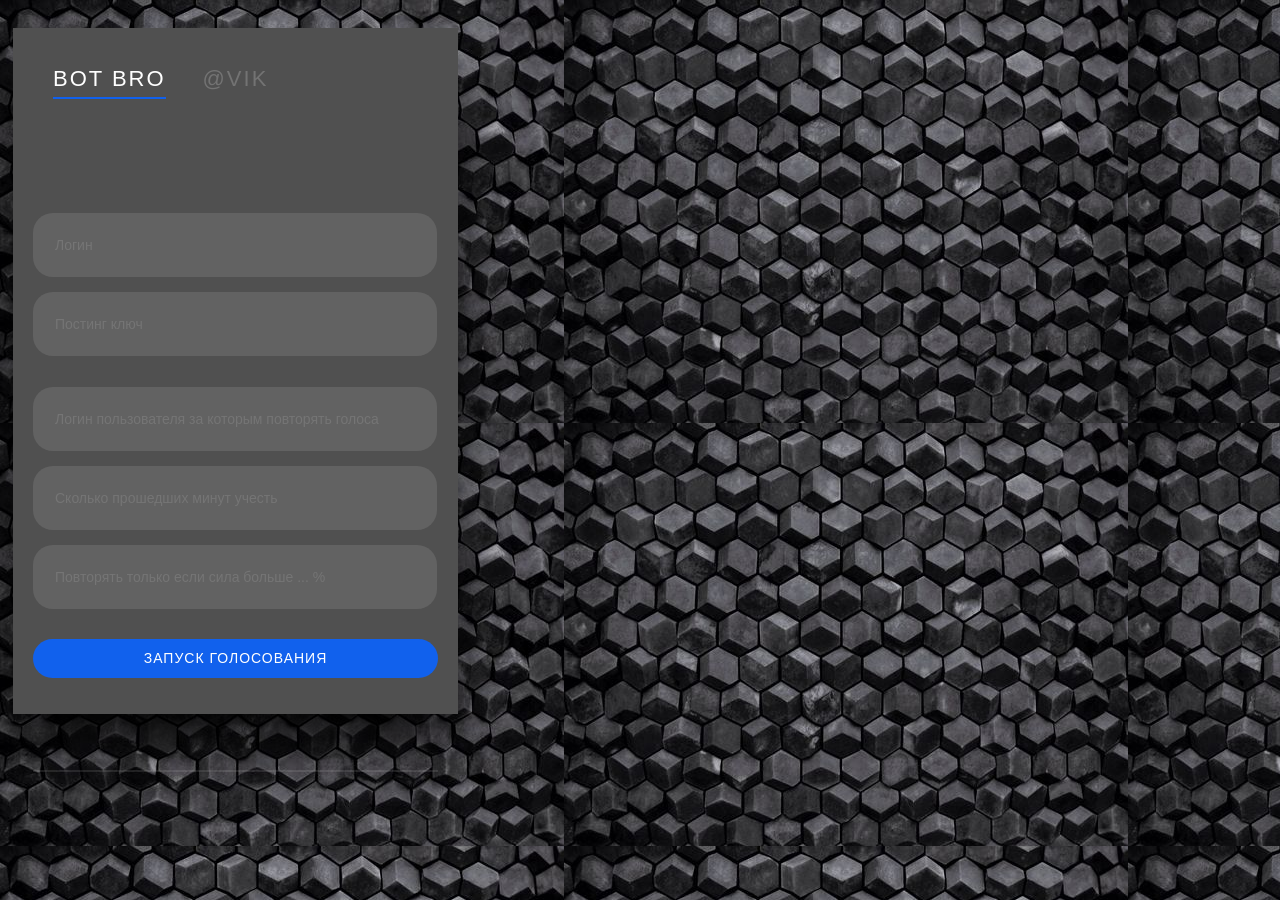
<file: bot.html>
<!DOCTYPE html>
<html lang="ru">
<head>
<meta charset="utf-8"/>
<title>BotBro</title>
<style>h2,span{display:inline-block;text-transform:uppercase}.text:focus+span,span{opacity:.6}.custom-checkbox,.login,span{position:relative}.signin,h2,span{text-transform:uppercase}.custom-checkbox:focus,.signin:focus{outline:0}.signin,body{background-color:#d3d3d3;font-family:Montserrat,sans-serif;color:#fff;font-size:14px;letter-spacing:1px}body{background:url(/img/hex.jpg) #fff;padding:20px 5px}.login{min-height:560px;width:405px;margin:0;padding:20px;box-shadow:0 30px 60px -5px #000}form{padding-top:80px}.active{border-bottom:2px solid #1161ed;color:#fff}.nonactive{color:rgba(255,255,255,.2)}h2{padding-left:12px;font-size:22px;padding-bottom:5px;letter-spacing:2px;font-weight:100}h2:first-child{padding-left:0}.signin,.text{padding:10px 20px;transition:all .5s ease-in-out}span{font-size:12px;top:-20px;transition:all .5s ease-in-out}.text{border:none;width:89%;display:block;height:40px;border-radius:20px;background:rgba(255,255,255,.1);border:2px solid rgba(255,255,255,0);overflow:hidden;margin-top:15px}.custom-checkbox,input,label{display:inline-block}.text:focus{outline:0;border:2px solid rgba(255,255,255,.5);border-radius:20px;background:rgba(0,0,0,0)}input[type=text],input[type=password]{font-family:Montserrat,sans-serif;color:#fff}input{padding-top:20px;font-size:14px}.custom-checkbox,h2,span{margin-left:20px}.custom-checkbox{-webkit-appearance:none;background-color:rgba(255,255,255,.1);padding:8px;border-radius:2px;top:6px}.custom-checkbox:checked{background-color:rgba(17,97,237,1)}.custom-checkbox:checked:after{content:'\2714';font-size:10px;position:absolute;top:1px;left:4px;color:#fff}#item,a,hr{position:relative}label{padding-top:10px;padding-left:5px}.signin{background-color:#1161ed;color:#FFF;width:100%;display:block;height:39px;border-radius:20px;margin-top:30px;border:none}a,input.text{color:#fff}#err,#item{margin:5px}#nicedata,#nicedata #item,#nicedata #item.anim,#nicedata.bg,.login{transition:1s all ease}.signin:hover{background:#4082f5;box-shadow:0 4px 35px -5px #4082f5;cursor:pointer}hr{border:1px solid rgba(255,255,255,.1);top:85px}#item,#nicedata{border-radius:3px}a{text-decoration:none}#nicedata{background:#05050c;width:700px;min-height:480px;opacity:0;float:right;box-shadow:0 8px 28px #000;padding:10px}#item{padding:10px 5px;background:#1b1a33;font-size:.6rem}#item strong{font-size:1rem}#item:before{content:'';background:url([data-uri]);background-size:cover;width:17px;height:13px;position:absolute;left:-25px}#err{background:#ff6262;padding:3px;border-radius:2px;font-size:.6rem}#nicedata #item{transform:translate3d(0,-100px,0);position:absolute;opacity:0}#nicedata #item.anim{transform:translate3d(0,0,0);opacity:1;position:relative}#nicedata.bg,.login{background:url(https://68.media.tumblr.com/8a90f79fe659fad74559f0bc64934aaa/tumblr_ob43n4qbud1u5vp7wo1_500.gif) center center no-repeat #505050;background-size:cover;display:inline-block;opacity:1}#options.nobg{background:linear-gradient(180deg,#1a4072 0,#23579d)}@media screen and (max-width:1200px){#nicedata{width:600px}}@media screen and (max-width:1100px){#nicedata{width:500px}}@media screen and (max-width:1000px){#nicedata{width:300px}}@media screen and (max-width:800px){#nicedata{width:90%;margin:20px auto;float:none;display:block}.login{max-width:99%;padding:1%;margin:0 auto;display:block}}</style>
<meta name="Description" content="Бот для golos.io - повторяющий голоса автономный куратор. Работает в браузере.">
<meta name="viewport" content="width=device-width,minimum-scale=1,initial-scale=1">
<link rel="icon" type="image/x-icon" href="https://golos.io/images/favicons/favicon.ico"/>
<script>var indexPage=false,isBlog=false;</script>
<script src="scripts/blog.js"></script>
</head>
<body>
<div id="options" class="login">
<h2 class="active"> Bot Bro </h2>
<h2 class="nonactive">@vik</h2>
<form>
<input id="account" required type="text" class="text" name="account" placeholder="Логин">
<input id="k" type="password" required class="text" name="password" placeholder="Постинг ключ">
<br>
<input id="username" type="text" required class="text" name="username" placeholder="Логин пользователя за которым повторять голоса">
<input id="minutes" type="number" class="text" name="text" min="1" max="1000000" placeholder="Сколько прошедших минут учесть">
<input id="votepower" type="number" class="text" name="text" min="0" max="100" placeholder="Повторять только если сила больше ... %">
</form>
<button onclick="broBot()" class="signin">
Запуск голосования
</button>
<hr>
</div>
<div id="nicedata"></div>
<script>
var votepower = 0;
function broBot() {
    var account = document.getElementById("account").value,
        k = document.getElementById("k").value,
        username = document.getElementById("username").value,
        minutes = document.getElementById("minutes").value,
        votepower = document.getElementById("votepower").value,
        time, starttime, t = 1000,
        period = minutes * 60,
        utime, start;

    function followVote() {
        var count = true;
        steem.api.getDynamicGlobalProperties(function(err, result) {
            starttime = Date.parse(result.time) / t;
        });
        steem.api.getAccountVotes(username, function(err, result) {
            var a = [];
            for (var i = 0; i < result.length; i++) {
                var arr = result,
                    start = starttime - period,
                    ap = arr[i].authorperm,
                    author = ap.substring(0, ap.indexOf('/')),
                    permlink = ap.substring(ap.indexOf('/')).substring(1),
                    power = arr[i].percent,
                    time = arr[i].time;
                utime = Date.parse(time) / t;
                if (utime > start) {
                    a.push({
                        author: author,
                        permlink: permlink,
                        power: power,
                        utime: utime,
                        start: start
                    });
                }
            }
            var summ = a.length;

            var i = 0;
            var goVote = setInterval(function() {
                if (count && summ > 0 && a[i].power / 100 >= votepower) {
                    votehtml = '<div id="item" class="myJson"><a href="https://golos.io/@' + a[i].author + '"><strong>' + a[i].author + '</strong> ' + a[i].permlink + ' <i>' + a[i].power / 100 + '%</i> </a></div>';
                    document.getElementById('nicedata').insertAdjacentHTML('afterbegin', votehtml);
                    steem.broadcast.vote(k, account, a[i].author, a[i].permlink, a[i].power, function(err, result) {
                        console.log(err,result);
                    });
                    i++;
                    itemShow();
                }
                if (i == summ) {
                    count = false;
                    period = 4;
                    clearInterval(goVote);
                    followVote();
                }

            }, 3000);
        });
    }
    followVote();

    function itemShow() {
        setTimeout(function() {
            document.getElementById("item").classList.add('anim');
        }, 200);
    }
    document.getElementById("nicedata").classList.add('bg');
    document.getElementById("options").classList.add('nobg');
}
</script>
</body>
</html>
</file>
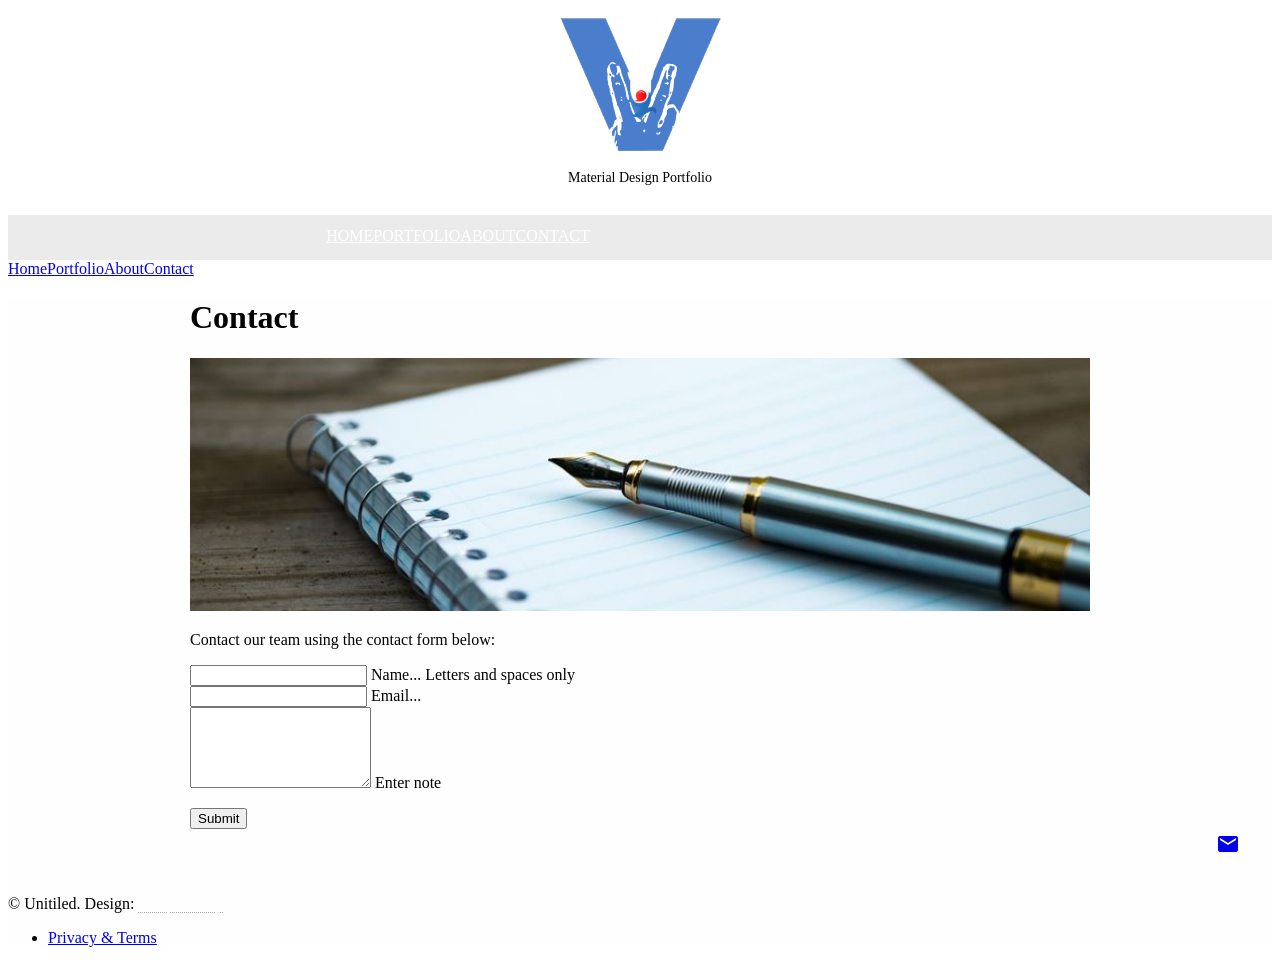
<file: contact.html>
<!DOCTYPE html>
<html lang="en-US">
  <head>
    <meta charset="UTF-8">
    <meta http-equiv="X-UA-Compatible" content="IE=edge">
    <meta name="viewport" content="width=device-width, initial-scale=1">
    <title>Contact</title>
    <meta name="description" content="Your contact page description"/>
    <link href="https://fonts.googleapis.com/css?family=Roboto:regular,bold,italic,thin,light,bolditalic,black,medium&amp;amp;lang=en" rel="stylesheet">
    <link href="https://fonts.googleapis.com/icon?family=Material+Icons" rel="stylesheet">
    <link href="https://code.getmdl.io/1.3.0/material.indigo-pink.min.css" rel="stylesheet">
    <link href="styles/main.css" rel="stylesheet">
  </head>
  <body id="top">
    <div class="mdl-layout mdl-js-layout mdl-layout--fixed-header"><a href="contact.html" id="contact-button" class="mdl-button mdl-button--fab mdl-js-button mdl-button--raised mdl-js-ripple-effect mdl-color--accent mdl-color-text--accent-contrast mdl-shadow--4dp"><i class="material-icons">mail</i></a>
      <header class="mdl-layout__header mdl-layout__header--waterfall site-header">
        <div class="mdl-layout__header-row site-logo-row"><span class="mdl-layout__title">
            <div class="site-logo"></div><span class="site-description">Material Design Portfolio</span></span></div>
        <div class="mdl-layout__header-row site-navigation-row mdl-layout--large-screen-only">
          <nav class="mdl-navigation mdl-typography--body-1-force-preferred-font"><a class="mdl-navigation__link" href="index.html">Home</a><a class="mdl-navigation__link" href="portfolio.html">Portfolio</a><a class="mdl-navigation__link" href="about.html">About</a><a class="mdl-navigation__link" href="contact.html">Contact</a>
          </nav>
        </div>
      </header>
      <div class="mdl-layout__drawer mdl-layout--small-screen-only">
        <nav class="mdl-navigation mdl-typography--body-1-force-preferred-font"><a class="mdl-navigation__link" href="index.html">Home</a><a class="mdl-navigation__link" href="portfolio.html">Portfolio</a><a class="mdl-navigation__link" href="about.html">About</a><a class="mdl-navigation__link" href="contact.html">Contact</a>
        </nav>
      </div>
      <main class="mdl-layout__content">
        <div class="site-content">
          <div class="mdl-grid site-max-width">
            <div class="mdl-cell mdl-cell--12-col mdl-card mdl-shadow--4dp page-content">
              <div class="mdl-card__title">
                <h1 class="mdl-card__title-text">Contact</h1>
              </div>
              <div class="mdl-card__media"><img class="article-image" src="img/contact.jpg" border="0" alt="Contact">
              </div>
              <div class="mdl-grid site-copy">
                <div class="mdl-cell mdl-cell--12-col"><div class="mdl-card__supporting-text">
  <p>Contact our team using the contact form below:</p>
  <form action="https://formspree.io/email@example.com" method="POST" class="form-contact">
      <div class="mdl-textfield mdl-js-textfield mdl-textfield--floating-label">
          <input class="mdl-textfield__input" pattern="[A-Z,a-z, ]*" type="text" id="Name" name="name">
          <label class="mdl-textfield__label" for="Name">Name...</label>
          <span class="mdl-textfield__error">Letters and spaces only</span>
      </div>
      <div class="mdl-textfield mdl-js-textfield mdl-textfield--floating-label">
          <input class="mdl-textfield__input" type="text" id="Email" name="_replyto">
          <label class="mdl-textfield__label" for="Email">Email...</label>
      </div>
      <div class="mdl-textfield mdl-js-textfield mdl-textfield--floating-label">
          <textarea class="mdl-textfield__input" type="text" rows="5" id="note" name="message"></textarea>
          <label class="mdl-textfield__label" for="note">Enter note</label>
      </div>
      <p>
          <button class="mdl-button mdl-js-button mdl-button--raised mdl-js-ripple-effect mdl-button--accent" type="submit">
              Submit
          </button>
      </p>
  </form>
</div></div>
              </div>
            </div>
          </div>
        </div>
        <footer class="mdl-mini-footer">
          <div class="footer-container">
            <div class="mdl-logo">&copy; Unitiled. Design: <a href="https://templateflip.com/" target="_blank">TemplateFlip</a></div>
            <ul class="mdl-mini-footer__link-list">
              <li><a href="#">Privacy & Terms</a></li>
            </ul>
          </div>
        </footer>
      </main>
      <script src="https://code.getmdl.io/1.3.0/material.min.js" defer></script>
    </div>
  </body>
</html>
</file>
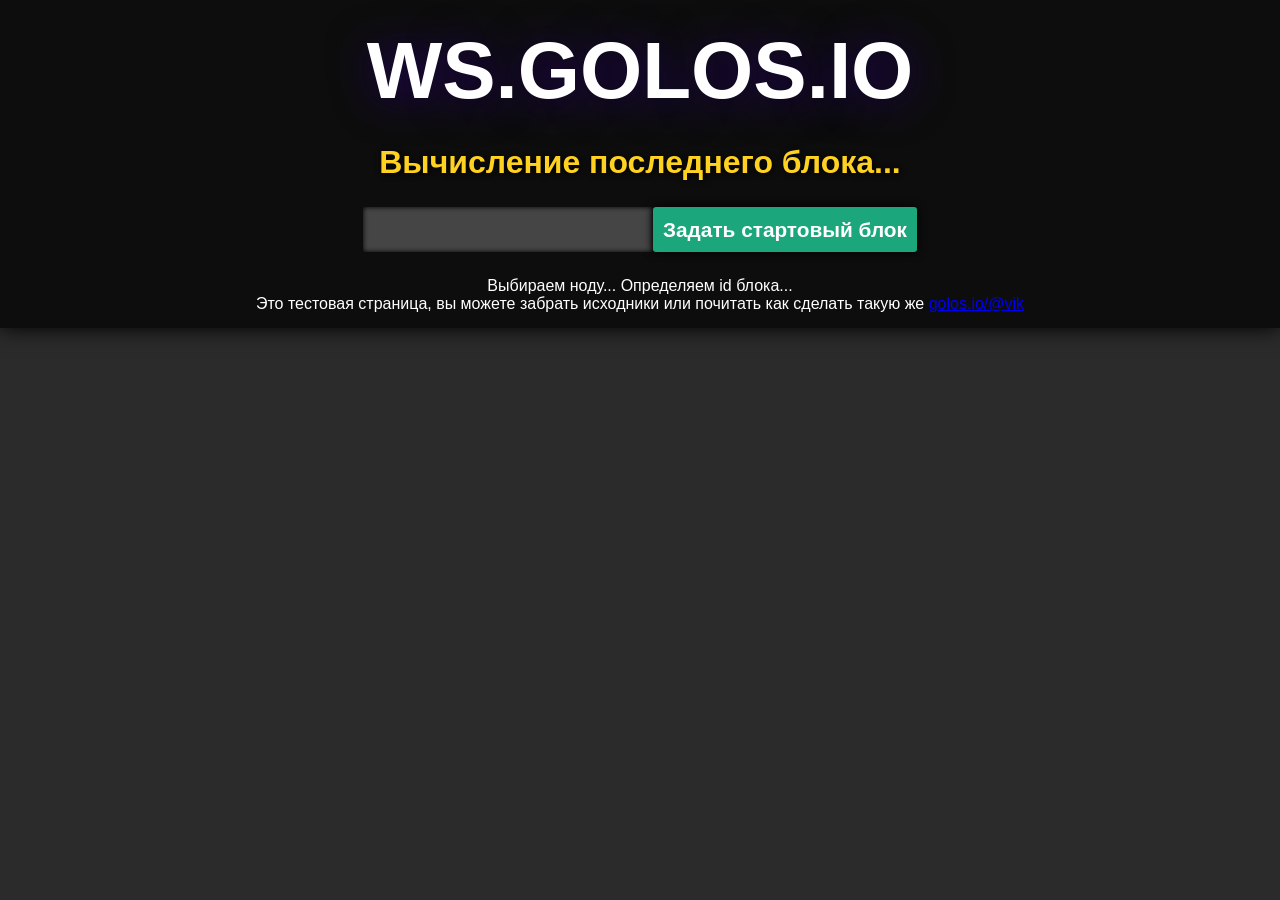
<file: ex.html>
<!DOCTYPE html>
<html lang="ru">
<head>
<meta charset="utf-8"/>
<title>block explorer golos.io</title>
<meta name="Description" content="block explorer для голоса - golos.io история пользователей голоса в реальном времени">
<meta name="viewport" content="width=device-width,minimum-scale=1,initial-scale=1">
<style>
/* https://golos.io/@vik  */
body {
    max-width: 100%;
    overflow-x: hidden;
    font-family: Arial, Helvetica, sans-serif;
    margin: 0;
    padding: 0;
    background: #2b2b2b url(https://upload.wikimedia.org/wikipedia/commons/thumb/f/fe/Procaterol.svg/200px-Procaterol.svg.png);
    background-position: center;
    transition: 1s all ease;
	    background-attachment: fixed;
}
body:hover {
 background-position: left;
}
body::-webkit-scrollbar,
.scrl::-webkit-scrollbar{
width:7px;height:9px
}
body::-webkit-scrollbar-track,
.scrl::-webkit-scrollbar-track{
background:#053363
}
body::-webkit-scrollbar-thumb,
.scrl::-webkit-scrollbar-thumb{
background:rgba(255,255,255,.4)
}
h1 {
    color: #ffffff;
    text-align: center;
    text-transform: uppercase;
    margin: 10px 0 0 0;
    font-size: 5em;
    text-shadow: 1px 3px 40px #22035a;
}
img {
    max-width: 100%;
    height: auto;
}
#blockexplr {
    text-align: center;
    font-size: 2rem;
    color: #ffd121;
    text-shadow: 1px 1px 6px black;
}
#sila {
    display: block;
    color: white;
    text-align: center;
    padding: 10px;
    border-radius: 3px;
    font-weight: 700;
}
#nicedata {
   position:relative;
    max-width: 960px;
    width: 50%;
    float: left;
}
#nicedata #item{
transition:1s all ease;
transform:translate3d(0px, -100px, 0px);
position:absolute;
opacity:0;
}
#nicedata #item.anim{
transform:translate3d(0px, 0px, 0px);
opacity:1;
transition:1s all ease;
position:relative;
}
header {
    background: #0d0d0d url(https://s27.postimg.org/kj0ro3zcz/d941c938a01d450288d87fdba4e66af176f62c50_m.gif) no-repeat center;
 text-align:center;
    color: white;
    margin: 0;
    padding: 15px;
	    box-shadow: 0 0 20px black;
}
#result {
   float:right;
   width:50%;
 position:relative;
font-size:8pt;
 
     margin: 55px auto;
}


.static {
    text-align: center;
    margin-bottom: 25px;
}
#result #item {
    background: black;
    color: white;
    padding: 5px;
    line-height: 1;
    margin: 10px 5px 0;
}



.myJson span {
    background: #315d9e;
    color: white;
    border-radius: 3px;
    padding: 1px 8px;
    font-weight: 700;
}

.myJson {
    background: #ffffff;
    padding: 15px;
    word-break: break-word;
    color: #636363;
    border-radius: 3px;
    margin: 40px 15px 0;
    box-shadow: 0 0 15px black;
    transition: 1s all ease;
}




#witness a {
   
    color: white;
    padding: 4px 10px;
    border-radius: 10px;
    text-decoration: none;
    font-weight: 700;
}
#nicedata {
    
    max-width: 960px;
    margin: 25px auto;
}
.myJson a {
    text-decoration: none;
    color: white;
    background: #18d47e;
    border-radius: 3px;
    padding: 5px 10px;
    font-weight: 700;
    box-shadow: 0 0 10px -5px black;
    text-transform: capitalize;
    vertical-align: middle;
}
.textpost {
    background: rgba(0, 0, 0, 0.42);
    padding: 4px 15px;
    margin: 2px 15px 0;
    max-height: 100px;
    border-radius: 3px;
    color: #ffffff;
    font-size: .8rem;
    overflow: auto;
}
.textpost h4 {
    margin: 0 0 3px 0;
}
.alert {
    background: #ff4343;
    color: white;
    padding: 20px;
    margin: 15px;
    text-align: center;
    box-shadow: 0 0 20px black;
    border-radius: 3px;
    font-size: 16px;
}


input[type="number"] {
    border: 0;
    font-size:1.3rem;
	height:45px;
    min-width: 200px;
    border-radius: 3px;
    box-shadow: inset 0 0px 5px 0px black;
    background: rgba(130, 130, 130, 0.48);
    color: white;
    padding: 0 15px;
}
button {
    background: #1ba77b;
    box-shadow: 0 0 10px black;
    border: 0;
	height:45px;
    font-weight: 700;
    color: white;
    padding: 10px;
    border-radius: 3px;
	font-size:1.3rem;
}
@media screen and (max-width: 700px) {

h1 {
    font-size: 2em;
}
#blockexplr {
    font-size: 1.5em;
}
#nicedata, #result {
    width: 100%!important;
    float: none!important;
}
button {
    display: block;
    margin: 10px auto;
}
}
</style>
</head>
<body>
<header>
<h1>ws.golos.io</h1>
<h2 id="blockexplr">Вычисление последнего блока... </h2>
<div class="static">
<input id="blockexplorer" type="number" name="quantity" min="1"><button onClick="searchBlock()">Задать стартовый блок</button>
</div>
<span id="witness">Выбираем ноду... </span> 
<span id="merkle">Определяем id блока...</span>
<article>Это тестовая страница, вы можете забрать исходники или почитать как сделать такую же <a href="https://golos.io/@vik/">golos.io/@vik</a></article>
</header>

<div id="nicedata"></div><div id="result"></div>

<script>
// Объявляем переменные
var socket = new WebSocket('wss://ws.golos.io'), 
lastblock, startblock;
// Открываем сокет 
function connectGolos() {
socket.onopen = function(event) {
// Выставляем интервал в 3000 ms
       setInterval(function() { 
	   socket.send(JSON.stringify({ // Отправляем запрос
            id: 1,
            method: 'get_dynamic_global_properties', // Запрашиваем конкретно эти данные
            'params': []
        }));
		lastblock++;  // Увеличиваем на 1 значение данной переменной при каждом выполнении функции (каждые 3 секунды)                         
		}, 3000);                               
}};
fixblock = true; // Устанавливаем для переменной булево значение - ВКЛ
function searchBlock() {

            var inputblock = document.getElementById("blockexplorer");
            var blocknum = inputblock.value;
            lastblock = blocknum;
            fixblock = false;
            connectGolos();
        }

        function itemShow(){setTimeout(function() {
                document.getElementById("item").classList.add('anim');
            }, 200); }
socket.onmessage = function(event) {
	var silaGolosa, powerMovement,
		data = JSON.parse(event.data); // Полученные данные парсим в формат JSON
        merkle = data.result.transaction_merkle_root; 
	 if (fixblock) { // Выполнять если fixblock = true (мы указали это за пределами onmessage)
			startblock = data.result.last_irreversible_block_num; // Получаем номер блока и записываем в переменную
			lastblock = startblock; // записываем в переменную номер начального блока
            fixblock = false; //теперь переводим условие в false, и мы больше не сможем менять номер начального блока
        }
	 if (data.id === 1  ) { // Если ответ на наш socket.send id 1
				movementTotal = data.result.total_vesting_shares.split(' ')[0]; /// Движения силы
                silaTotal = data.result.total_vesting_fund_steem.split(' ')[0]; /// Общее количество силы
          	socket.send(JSON.stringify({ // Отправляем запрос на получение аккаунта
                    id: 2, 
                    method: 'get_accounts', 
                    params: [
                        ['vik'] // запрашиваем данные на ник (не обязательно пока, понадобится в другой ситуации)
                    ]
                }));
                socket.send(JSON.stringify({ 
                    id: 3,
                    method: 'get_block',
                    'params': [lastblock]// Отправляем запрос на получение текущего блока
                }));
				document.getElementById('blockexplr').innerHTML = ('Исследуемый блок ' + lastblock);
				}
				
	if (data.id === 2) {
                powerMovement = data.result[0].vesting_shares.split(' ')[0];
                silaGolosa = silaTotal * (powerMovement / movementTotal);
               // document.getElementById('sila').innerHTML = ('Ваша сила голоса <span>' + silaGolosa + '</span>');

            }
	 if (data.id === 3 && merkle !== "0000000000000000000000000000000000000000"){	// Если данные ответа на запрос с id = 3	
         itemShow();
		  var fulldata = JSON.stringify(data.result);
                document.getElementById('result').insertAdjacentHTML('afterbegin', '<div id="item" class="myJson fulldata">' + fulldata + '</div>');
		  $witness = data.result.witness;
          $timestamp = data.result.timestamp;
		 document.getElementById('merkle').innerHTML = ('id <span>' + merkle + '</span> Время блока ' + $timestamp);
         document.getElementById('witness').innerHTML = ('Делегат <a href="https://golos.io/@' + $witness + '">@' + $witness + '</a>');
	 
		tx = data.result.transactions[0].operations[0][1]; // Сокращенный путь до данные> транзакции> операции> 
		trigger = data.result.transactions[0].operations[0][0]; // Тригер. Определяем коммент, голос, подписку и другое
		$voter = tx.voter; // Переменная с именем голосующего
        $power = tx.weight; // Переменная с силой голоса при голосе
        $author = tx.author; // Автор. Одна переменная на многие виды операций
        $permlink = tx.permlink; // Ссылка. Так же есть в многих операциях
		$parent = tx.parent_author; // Автор - родитель поста. Учавствует в комментах
		$body = tx.body; // Тело коммента или поста
		$title = tx.title; // Заголовок поста, в комментах пуст
			if (trigger == 'vote'){ // Если триггер голос
				votehtml = '<div id="item" class="myJson"><b>'+$voter+'</b> голосует за <span>'+$author+'</span>. Сила '+$power+' </div>'
				document.getElementById('nicedata').insertAdjacentHTML('afterbegin',votehtml); // Вставляем данные на страницу
			}
			if (trigger == 'comment'){ // Если триггер коммент
				if ($parent !== ""){ // Если родитель поста не пустое место :)
					  commthtml = '<div id="item" class="myJson">'+$author+' комментирует '+$parent+': '+$body+' </div>'
					  document.getElementById('nicedata').insertAdjacentHTML('afterbegin',commthtml); // Вставляем html на страницу
				} else { // А если автор-родитель пуст, то вставим html заточенный под пост, а не комментарии.
					  posthtml = '<div id="item" class="myJson">'+$author+' разместил пост <h4>'+$title+'</h4>'+$body+'</div>'
					  document.getElementById('nicedata').insertAdjacentHTML('afterbegin',posthtml);
				}
			}
			if (trigger == 'custom_json'){ // Если триггер custom_json (обычно это фолловинг)
				var follow = JSON.parse(tx.json)[1], // Получаем данные свойства json внутри custom_json
					 $follower = follow.follower, // Находим имя фолловера
					 $followin = follow.following; // Находим имя, на кого подписался фолловер
				// Придумываем оформление вывода фолловинга
					follhtml = '<div id="item" class="myJson"><span>'+$follower+'</span> подписка на <b>'+$followin+'</b></div>'
					document.getElementById('nicedata').insertAdjacentHTML('afterbegin',follhtml);
			}
			if (trigger == 'transfer'){ // Если триггер трансфер
				var	$amount = tx.amount,
					$from = tx.from,
					$memo = tx.memo,
					$to = tx.to;
					transfhtml = '<div id="item" class="myJson"><b>'+$from+'</b> отправил '+$amount+' <span>'+$to+'</span>\
					<p><i>'+$memo+'</i></p></div>'
					document.getElementById('nicedata').insertAdjacentHTML('afterbegin',transfhtml);
					
            }
			
			if (trigger == 'feed_publish'){
                     var $publisher = tx.publisher,
					  $base = tx.exchange_rate.base,
                      $quote = tx.exchange_rate.quote;
					  feedhtml = '<div id="item" class="myJson">Прайс фид от <span>'+$publisher+'</span>: '+$base+' = <b>'+$quote+'</b> </div>';
					  document.getElementById('nicedata').insertAdjacentHTML('afterbegin',feedhtml);
                	 }
			if (trigger == 'account_create'){
				
				var $newbie = tx.new_account_name,
					$creator = tx.creator;
					 newbiehtml = '<div id="item" class="myJson">Новый пользователь <span>'+$newbie+'</span> ('+$creator+') </div>';
					 document.getElementById('nicedata').insertAdjacentHTML('afterbegin',newbiehtml);
							 
                	 }
					 
			if (trigger == 'account_update'){
                     // Обновление аккаунтов
                	 }		 
					 
			if (trigger == 'account_witness_vote'){
				var $acc = tx.account,
					$wit = tx.witness;
					 votewhtml = '<div id="item" class="myJson">'+$acc+' голосует за делегата <span>'+$wit+'</span></div>';
					 document.getElementById('nicedata').insertAdjacentHTML('afterbegin',votewhtml);
						
                	 }
			}
	};
	connectGolos();
	socket.onerror = function(event) {
            document.getElementById('nicedata').insertAdjacentHTML('afterbegin', '<div class="alert">На сервере ноды произошла ошибка 502. Переподключение...</div>');
            setTimeout(location.reload(), 1000); // На голосе часто ошибка 502 - в нашем случае перезагрузим страницу, если встретим такую ошибку.
            connectGolos();
        };
</script>
</body>
</html>
</file>
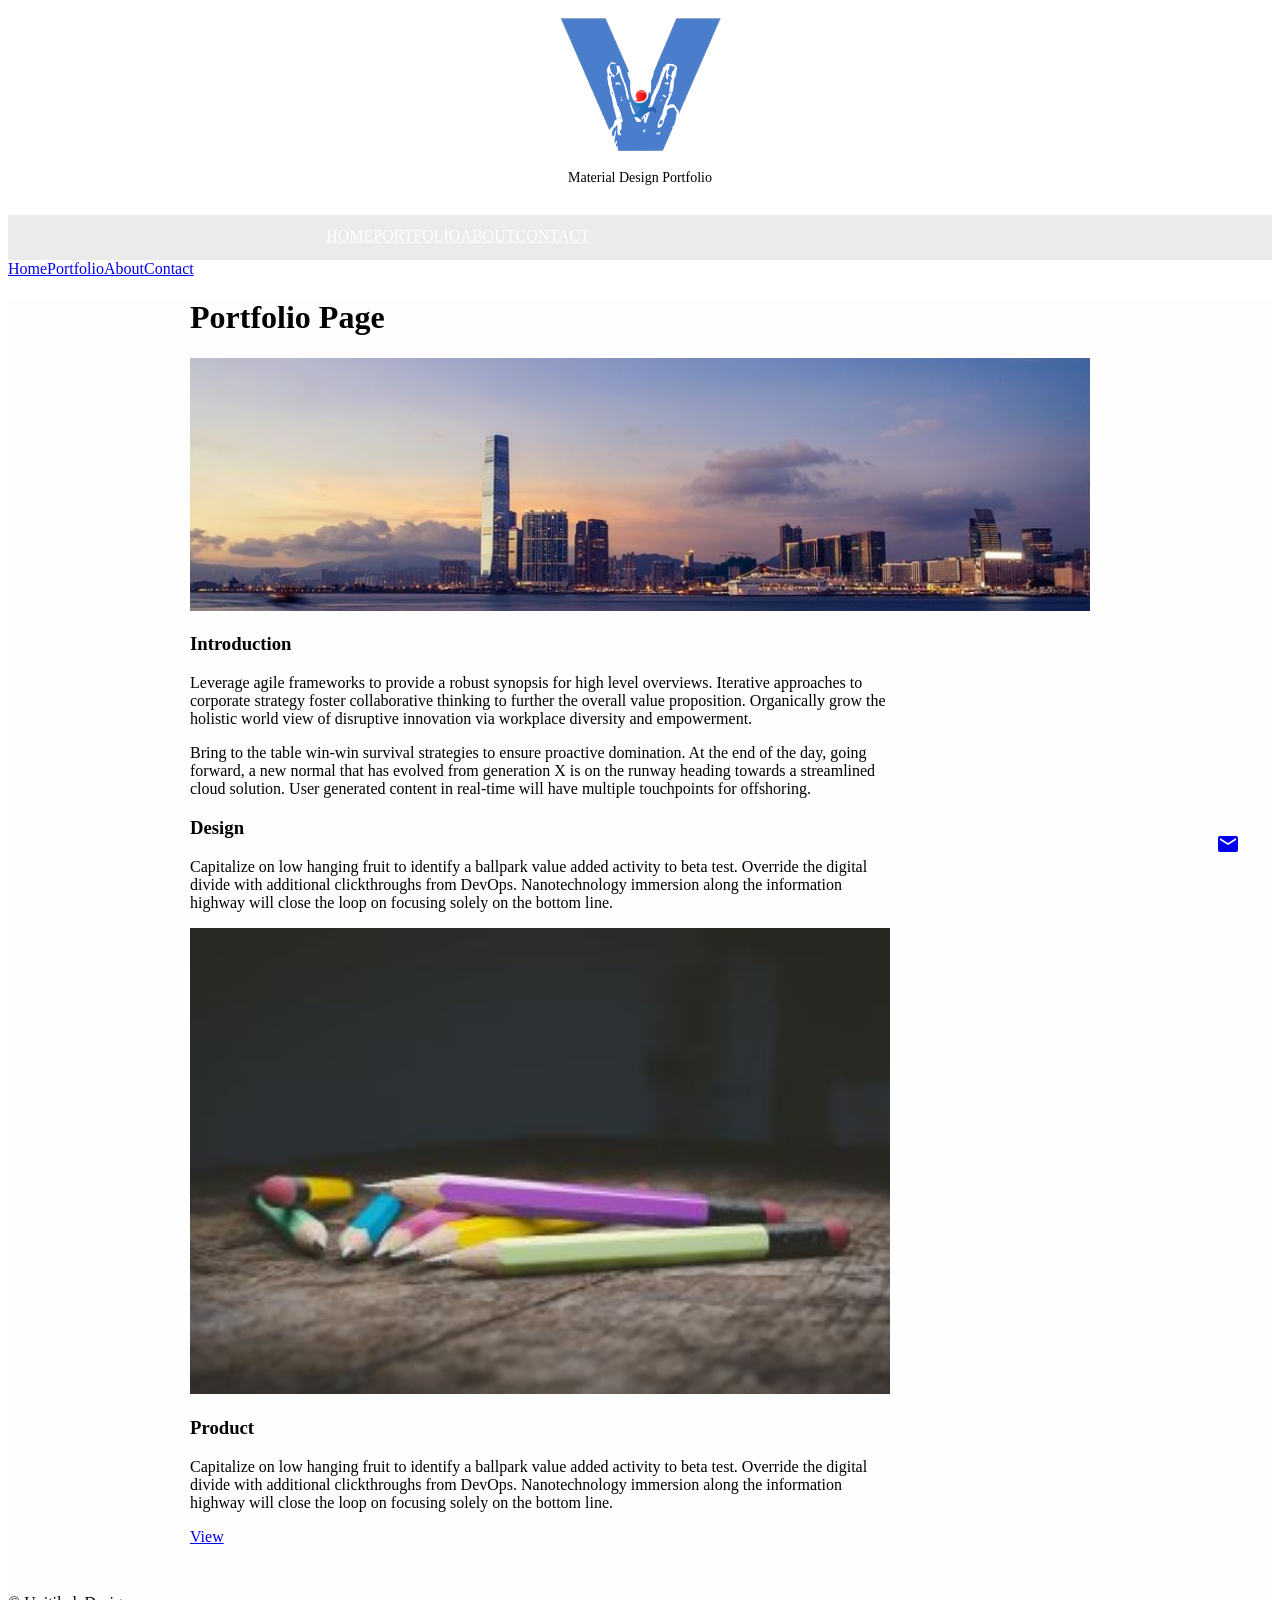
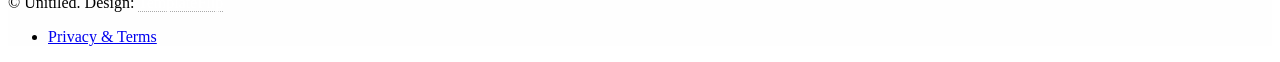
<file: portfolio-page.html>
<!DOCTYPE html>
<html lang="en-US">
  <head>
    <meta charset="UTF-8">
    <meta http-equiv="X-UA-Compatible" content="IE=edge">
    <meta name="viewport" content="width=device-width, initial-scale=1">
    <title>Portfolio Page</title>
    <meta name="description" content="Your portfolio page description"/>
    <link href="https://fonts.googleapis.com/css?family=Roboto:regular,bold,italic,thin,light,bolditalic,black,medium&amp;amp;lang=en" rel="stylesheet">
    <link href="https://fonts.googleapis.com/icon?family=Material+Icons" rel="stylesheet">
    <link href="https://code.getmdl.io/1.3.0/material.indigo-pink.min.css" rel="stylesheet">
    <link href="styles/main.css" rel="stylesheet">
  </head>
  <body id="top">
    <div class="mdl-layout mdl-js-layout mdl-layout--fixed-header"><a href="contact.html" id="contact-button" class="mdl-button mdl-button--fab mdl-js-button mdl-button--raised mdl-js-ripple-effect mdl-color--accent mdl-color-text--accent-contrast mdl-shadow--4dp"><i class="material-icons">mail</i></a>
      <header class="mdl-layout__header mdl-layout__header--waterfall site-header">
        <div class="mdl-layout__header-row site-logo-row"><span class="mdl-layout__title">
            <div class="site-logo"></div><span class="site-description">Material Design Portfolio</span></span></div>
        <div class="mdl-layout__header-row site-navigation-row mdl-layout--large-screen-only">
          <nav class="mdl-navigation mdl-typography--body-1-force-preferred-font"><a class="mdl-navigation__link" href="index.html">Home</a><a class="mdl-navigation__link" href="portfolio.html">Portfolio</a><a class="mdl-navigation__link" href="about.html">About</a><a class="mdl-navigation__link" href="contact.html">Contact</a>
          </nav>
        </div>
      </header>
      <div class="mdl-layout__drawer mdl-layout--small-screen-only">
        <nav class="mdl-navigation mdl-typography--body-1-force-preferred-font"><a class="mdl-navigation__link" href="index.html">Home</a><a class="mdl-navigation__link" href="portfolio.html">Portfolio</a><a class="mdl-navigation__link" href="about.html">About</a><a class="mdl-navigation__link" href="contact.html">Contact</a>
        </nav>
      </div>
      <main class="mdl-layout__content">
        <div class="site-content">
          <div class="mdl-grid site-max-width">
            <div class="mdl-cell mdl-cell--12-col mdl-card mdl-shadow--4dp page-content">
              <div class="mdl-card__title">
                <h1 class="mdl-card__title-text">Portfolio Page</h1>
              </div>
              <div class="mdl-card__media"><img class="article-image" src="img/portfolio-header.jpg" border="0" alt="Portfolio Page">
              </div>
              <div class="mdl-grid site-copy">
                <div class="mdl-cell mdl-cell--12-col"><p><h3 class="mdl-cell mdl-cell--12-col mdl-typography--headline">Introduction</h3></p>
<div class="mdl-cell mdl-cell--10-col mdl-card__supporting-text no-padding ">
    <p>Leverage agile frameworks to provide a robust synopsis for high level overviews. Iterative approaches to corporate strategy foster collaborative thinking to further the overall value proposition. Organically grow the holistic world view of disruptive innovation via workplace diversity and empowerment.</p>
    <p>Bring to the table win-win survival strategies to ensure proactive domination. At the end of the day, going forward, a new normal that has evolved from generation X is on the runway heading towards a streamlined cloud solution. User generated content in real-time will have multiple touchpoints for offshoring.</p>
</div>


<div class="mdl-grid">
<h3 class="mdl-cell mdl-cell--12-col mdl-typography--headline">Design</h3>
<div class="mdl-cell mdl-cell--6-col mdl-card__supporting-text no-padding ">
    <p>
        Capitalize on low hanging fruit to identify a ballpark value added activity to beta test. Override the digital divide with additional clickthroughs from DevOps. Nanotechnology immersion along the information highway will close the loop on focusing solely on the bottom line.
    </p>
</div>
  <div class="mdl-cell mdl-cell--6-col">
      <img class="article-image" src="img/portfolio4.jpg" border="0" alt="">
  </div>
</div>

<div class="mdl-grid">
  <h3 class="mdl-cell mdl-cell--12-col mdl-typography--headline">Product</h3>
  <div class="mdl-cell mdl-cell--9-col mdl-card__supporting-text no-padding ">
      <p>
          Capitalize on low hanging fruit to identify a ballpark value added activity to beta test. Override the digital divide with additional clickthroughs from DevOps. Nanotechnology immersion along the information highway will close the loop on focusing solely on the bottom line.
      </p>
  </div>
  <div class="mdl-cell mdl-cell--3-col mdl-card__supporting-text no-padding ">
      <a class="mdl-button mdl-button--raised mdl-js-button mdl-js-ripple-effect mdl-button--accent" href="#">View<span class="mdl-button__ripple-container"><span class="mdl-ripple"></span></span></a>
  </div>
</div>
</div>
              </div>
            </div>
          </div>
        </div>
        <footer class="mdl-mini-footer">
          <div class="footer-container">
            <div class="mdl-logo">&copy; Unitiled. Design: <a href="https://templateflip.com/" target="_blank">TemplateFlip</a></div>
            <ul class="mdl-mini-footer__link-list">
              <li><a href="#">Privacy & Terms</a></li>
            </ul>
          </div>
        </footer>
      </main>
      <script src="https://code.getmdl.io/1.3.0/material.min.js" defer></script>
    </div>
  </body>
</html>
</file>
<file: anal/css/main.css>
img {
  max-width: 100%;
  height:auto
}

.site-header {
  position: relative;
}

.site-header .mdl-layout__header-row {
  padding: 0;
  -ms-flex-pack: center;
  justify-content: center;
}

.site-description {
  display: block;
  font-size: 14px;
  text-align: center;
  font-weight: 400;
  margin-bottom: 10px;
}

.is-compact .mdl-layout__title span {
  display: none;
}

.site-logo-row {
  min-height: 120px;
}

.is-compact .site-logo-row {
  min-height: auto;
}

.site-logo {
  background: url(../img/logo.png) 50% no-repeat;
  background-size: cover;
  height: 80px;
  width: 80px;
  margin: 5px auto;
}

.is-compact .site-logo {
  height: 50px;
  width: 50px;
  margin: 7px auto;
}

.site-navigation-row {
  background-color: rgba(0, 0, 0, 0.08);
  text-transform: uppercase;
  height: 45px;
}

.site-navigation-row .mdl-navigation {
  text-align: center;
  max-width: 900px;
  width: 100%;
}

.site-navigation-row .mdl-navigation__link {
  -ms-flex: 1;
  flex: 1;
  line-height: 42px;
  color: #fff;
}

.site-navigation-row .is-active {
  position: relative;
  font-weight: bold;
  opacity: 1;
}

.site-navigation-row .mdl-navigation__link:hover {
  opacity: 1;
}

.mdl-layout__header .mdl-layout__drawer-button {
  color: #fff;
}

.mdl-layout__content {
  background-color: #fefefe;
}

.site-content {
  margin: 1em auto;
  min-height: 580px;
}

.page-content {
  padding-bottom: 2em;
}

.site-max-width {
  max-width: 900px;
  margin: auto;
}

.site-copy {
  max-width: 700px;
}

.welcome-card > .mdl-card__title {
  color: #fff;
  height: 190px;
  background: url("../img/cover.jpg") center/cover;
}

.event-card {
  background: #3E4EB8;
}

.event-card .mdl-card__actions {
  border-color: rgba(255, 255, 255, 0.2);
}

.event-card .mdl-card__title {
  -ms-flex-align: start;
      align-items: flex-start;
}

.event-card .mdl-card__title > h4 {
  margin-top: 0;
}

.event-card .mdl-card__actions {
  display: -ms-flexbox;
  display: flex;
  box-sizing: border-box;
  -ms-flex-align: center;
      align-items: center;
}

.event-card .mdl-card__actions > .material-icons {
  padding-right: 10px;
}

.event-card .mdl-card__title,
.event-card .mdl-card__actions,
.event-card .mdl-card__actions > .mdl-button {
  color: #fff;
}

.section__play-btn {
  display: -ms-flexbox;
  display: flex;
  -ms-flex-align: center;
  align-items: center;
  -ms-flex-pack: center;
  justify-content: center;
  min-height: 150px;
}

.section__play-btn .material-icons {
  font-size: 3rem;
}

.section--center {
  margin: 0 auto 2rem;
}

.homepage-portfolio .mdl-button {
  margin: 0 auto;
}

.homepage-footer {
  background: #eee;
  margin-bottom: -1em;
  padding: 2rem 0;
}

.portfolio-card .mdl-card__title {
  padding-bottom: 0;
}

img.article-image {
  width: 100%;
  height: auto;
}

.demo-card-image.mdl-card {
  width: 192px;
  height: 192px;
}

.person1 {
  background: url("../img/person1.jpg") center/cover;
}

.person2 {
  background: url("../img/person2.jpg") center/cover;
}

.demo-card-image > .mdl-card__actions {
  height: 52px;
  padding: 16px;
  background: rgba(0, 0, 0, 0.3);
}

.demo-card-image__filename {
  color: #fff;
  font-size: 14px;
  font-weight: 500;
}

.form-contact .mdl-textfield {
  width: 100%;
}

#contact-button {
  position: fixed;
  display: block;
  right: 0;
  bottom: 0;
  margin-right: 40px;
  margin-bottom: 40px;
  z-index: 900;
}

footer .mdl-logo a {
  color: #fff;
  text-decoration: none;
  border-bottom: 1px dotted #aaa;
}

.footer-container {
  margin: 0 auto;
}

.post-tags {
    word-spacing: 1em;
    font-weight: 700;
    font-size: .8em;
    text-align: right;
}




.section__play-btn {
	position:relative;
	overflow:hidden;
}
#blogposts img.article-image {
    width: auto;
    max-width: 1000px;
    height: 100%;
	    max-height: 250px;
    position: absolute;
    top: 0;
}

.comment {
    background: whitesmoke;
    padding: 15px;
    margin: 20px 0;
    border-radius: 3px;
}
.postbody {
    margin: 30px 0;
}
.golos-meta {
    font-size: .8em;
    vertical-align: middle;
    line-height: 0;
    color: #41b98d;
    font-weight: 700;
    display: block;
    text-align: right;
    word-spacing: 5px;
}
.postbody h1,
.postbody h2,
.postbody h3,
.postbody h4 {
    line-height: 1.2;
    font-weight: 700;
	margin:0;
	padding:0;
}
.postbody h1 {
    font-size: 2rem;
    line-height: 1.2;
    font-weight: 700;
	    
}

.postbody h2 {
    font-size: 1.5rem;
    }
.postbody h3 {
    font-size: 1.3rem;
    }
.postbody h4 {
    font-size: 1.2rem;
    }
span.tags {
    color: #b3b3b3;
    font-size: .7em;
    word-spacing: 20px;
    display: block;
    width: 100%;
    text-align: right;
}
ul#replies {
    max-height: 250px;
    overflow: auto;
}
/* anim */

.mdl-card.mdl-cell{
	transition:all .2s ease;
	
} 

.site-content {
    margin: 0em auto;
    min-height: 580px;
    background: rgba(63, 81, 181, 0.48);
}
	 .mdl-layout__content {
    max-width: 100%;
    overflow-x: hidden;
    margin: 0;
    padding: 0;
    background: #020119 url(../img/ch.gif);
    background-position: center;
    transition: 1s ease;
    background-attachment: fixed;
    /*background-size: contain;*/
}
	.mdl-layout__content:hover {
	 background-position: left;
	}

	  
	 #loadbar,
	 #dynamic.hide{
		opacity:0;
		transition:1s ease;
		}
	  
	  
	  #loadbar.show{
		opacity:1!important;
	 }
	  #loaderplace{
	  background:white;
	  
	  }
	  
	  #loaderplace.bg
	  {transition:transform 4s cubic-bezier(1, -0.56, 0.1, 1.64);
		background: url(../img/redloader.gif) center center no-repeat #505050;
		max-width: 600px;
		margin: 0 auto;
		max-height: 600px;
		background-size: cover;
		color: white;
		border-radius: 100%;
		box-shadow: 0 0 10px black;
		overflow: hidden!important;
		transform: rotate(2160deg) scale(.6);
		}
		#loaderplace.bg .amcharts-main-div{
		width:300px;
		height:300px;
		overflow:hidden;
		border-radius:100%;
		}
	
	  
	  
	  
	  .amcharts-chart-div a {
    display: none!important;
}iframe { min-height: 350px; margin:0; border-radius: 3px; overflow: hidden; box-shadow: 0 0 12px -2px black; }


/*# sourceMappingURL=[data-uri] */
</file>
<file: styles/main.css>
img {
  max-width: 100%;
  height:auto
}

.site-header {
  position: relative;
}

.site-header .mdl-layout__header-row {
  padding: 0;
  -ms-flex-pack: center;
  justify-content: center;
}

.site-description {
  display: block;
  font-size: 14px;
  text-align: center;
  font-weight: 400;
  margin-bottom: 10px;
}

.is-compact .mdl-layout__title span {
  display: none;
}

.site-logo-row {
  min-height: 200px;
}

.is-compact .site-logo-row {
  min-height: auto;
}

.site-logo {
  background: url(../img/site-logo.png) 50% no-repeat;
  background-size: cover;
  height: 140px;
  width: 170px;
  margin: 15px auto;
}

.is-compact .site-logo {
  height: 50px;
  width: 50px;
  margin: 7px auto;
}

.site-navigation-row {
  background-color: rgba(0, 0, 0, 0.08);
  text-transform: uppercase;
  height: 45px;
}

.site-navigation-row .mdl-navigation {
  text-align: center;
  max-width: 900px;
  width: 100%;
}

.site-navigation-row .mdl-navigation__link {
  -ms-flex: 1;
  flex: 1;
  line-height: 42px;
  color: #fff;
}

.site-navigation-row .is-active {
  position: relative;
  font-weight: bold;
  opacity: 1;
}

.site-navigation-row .mdl-navigation__link:hover {
  opacity: 1;
}

.mdl-layout__header .mdl-layout__drawer-button {
  color: #fff;
}

.mdl-layout__content {
  background-color: #fefefe;
}

.site-content {
  margin: 1em auto;
  min-height: 580px;
}

.page-content {
  padding-bottom: 2em;
}

.site-max-width {
  max-width: 900px;
  margin: auto;
}

.site-copy {
  max-width: 700px;
}

.welcome-card > .mdl-card__title {
  color: #fff;
  height: 190px;
  background: url("../img/cover.jpg") center/cover;
}

.event-card {
  background: #3E4EB8;
}

.event-card .mdl-card__actions {
  border-color: rgba(255, 255, 255, 0.2);
}

.event-card .mdl-card__title {
  -ms-flex-align: start;
      align-items: flex-start;
}

.event-card .mdl-card__title > h4 {
  margin-top: 0;
}

.event-card .mdl-card__actions {
  display: -ms-flexbox;
  display: flex;
  box-sizing: border-box;
  -ms-flex-align: center;
      align-items: center;
}

.event-card .mdl-card__actions > .material-icons {
  padding-right: 10px;
}

.event-card .mdl-card__title,
.event-card .mdl-card__actions,
.event-card .mdl-card__actions > .mdl-button {
  color: #fff;
}

.section__play-btn {
  display: -ms-flexbox;
  display: flex;
  -ms-flex-align: center;
  align-items: center;
  -ms-flex-pack: center;
  justify-content: center;
  min-height: 150px;
}

.section__play-btn .material-icons {
  font-size: 3rem;
}

.section--center {
  margin: 0 auto 2rem;
}

.homepage-portfolio .mdl-button {
  margin: 0 auto;
}

.homepage-footer {
  background: #eee;
  margin-bottom: -1em;
  padding: 2rem 0;
}

.portfolio-card .mdl-card__title {
  padding-bottom: 0;
}

img.article-image {
  width: 100%;
  height: auto;
}

.demo-card-image.mdl-card {
  width: 192px;
  height: 192px;
}

.person1 {
  background: url("../img/person1.jpg") center/cover;
}

.person2 {
  background: url("../img/person2.jpg") center/cover;
}

.demo-card-image > .mdl-card__actions {
  height: 52px;
  padding: 16px;
  background: rgba(0, 0, 0, 0.3);
}

.demo-card-image__filename {
  color: #fff;
  font-size: 14px;
  font-weight: 500;
}

.form-contact .mdl-textfield {
  width: 100%;
}

#contact-button {
  position: fixed;
  display: block;
  right: 0;
  bottom: 0;
  margin-right: 40px;
  margin-bottom: 40px;
  z-index: 900;
}

footer .mdl-logo a {
  color: #fff;
  text-decoration: none;
  border-bottom: 1px dotted #aaa;
}

.footer-container {
  margin: 0 auto;
}

.post-tags {
    word-spacing: 1em;
    font-weight: 700;
    font-size: .8em;
    text-align: right;
}




.section__play-btn {
	position:relative;
	overflow:hidden;
}
#blogposts img.article-image {
    width: auto;
    max-width: 1000px;
    height: 100%;
	    max-height: 250px;
    position: absolute;
    top: 0;
}

.comment {
    background: whitesmoke;
    padding: 15px;
    margin: 20px 0;
    border-radius: 3px;
}
.postbody {
    margin: 30px 0;
}
.golos-meta {
    font-size: .8em;
    vertical-align: middle;
    line-height: 0;
    color: #41b98d;
    font-weight: 700;
    display: block;
    text-align: right;
    word-spacing: 5px;
}
.postbody h1,
.postbody h2,
.postbody h3,
.postbody h4 {
    line-height: 1.2;
    font-weight: 700;
	margin:0;
	padding:0;
}
.postbody h1 {
    font-size: 2rem;
    line-height: 1.2;
    font-weight: 700;
	    
}

.postbody h2 {
    font-size: 1.5rem;
    }
.postbody h3 {
    font-size: 1.3rem;
    }
.postbody h4 {
    font-size: 1.2rem;
    }
span.tags {
    color: #b3b3b3;
    font-size: .7em;
    word-spacing: 20px;
    display: block;
    width: 100%;
    text-align: right;
}
ul#replies {
    max-height: 250px;
    overflow: auto;
}
/* anim */

.mdl-card.mdl-cell{
	transition:all .2s ease;
	
} 

/*Cloak*/
[v-cloak] .v-cloak--block {
  display: block;
}
[v-cloak] .v-cloak--inline {
  display: inline;
}
[v-cloak] .v-cloak--inlineBlock {
  display: inline-block;
}
[v-cloak] .v-cloak--hidden {
  display: none;
}
[v-cloak] .v-cloak--invisible {
  visibility: hidden;
}
.v-cloak--block,
.v-cloak--inline,
.v-cloak--inlineBlock {
  display: none;
}
#p2loader,
.notice {
    width: 98%;
	margin:0 auto;
	min-height:4px;
}

/*# sourceMappingURL=[data-uri] */
</file>
